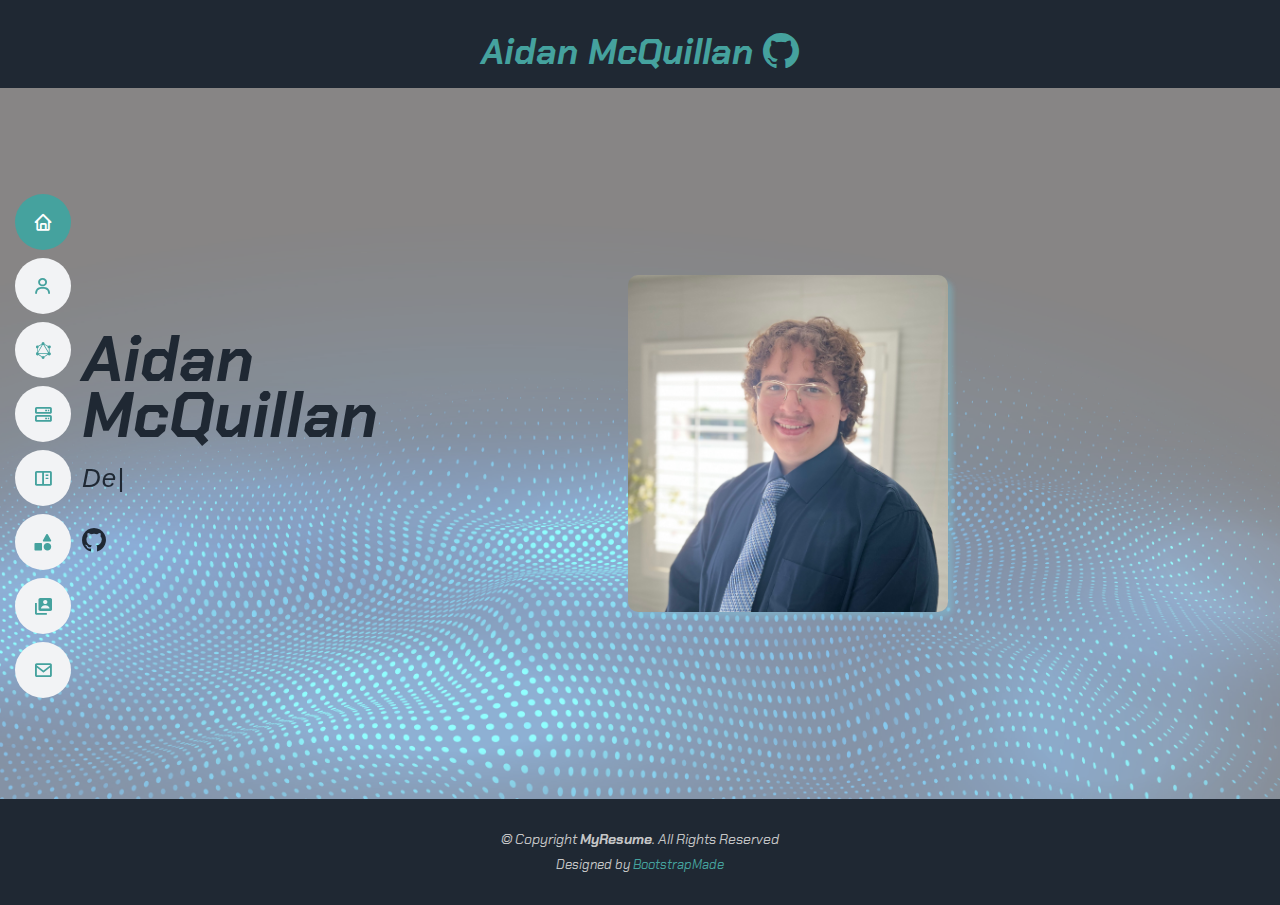
<file: index.html>
<!-- TODO
- Fix the Navbar - DONE 
- Color Scheme -DONE 
- Moving hero bg?
- finish and clean resume - DONE 
- Add jQuery and API
- Portfolio Projects
- Professional Photos
 -->

<!DOCTYPE html>
<html lang="en">

<!-- DO NOT OPEN IN A DARK MODE EXTENSION IN BROWSER -->

<head>
  <meta charset="utf-8">
  <meta name="viewport" content="width=device-width, initial-scale=1">

  <title>Aidan McQuillan</title>
  <meta content="" name="description">
  <meta content="" name="keywords">

  <!-- Favicons -->
  <link href="assets/img/favicon.png" rel="icon">
  <link href="assets/img/Apple Logo.png" rel="apple-touch-icon">

  <!-- Google Fonts -->
  <link rel="preconnect" href="https://fonts.googleapis.com">
  <link rel="preconnect" href="https://fonts.gstatic.com" crossorigin>
  <link href="https://fonts.googleapis.com/css2?family=Chakra+Petch&display=swap" rel="stylesheet">

  <!-- Vendor CSS Files -->
  <link href="assets/vendor/aos/aos.css" rel="stylesheet">
  <link href="assets/vendor/bootstrap/css/bootstrap.min.css" rel="stylesheet">
  <link href="assets/vendor/bootstrap-icons/bootstrap-icons.css" rel="stylesheet">
  <link href="assets/vendor/boxicons/css/boxicons.min.css" rel="stylesheet">
  <link href="assets/vendor/glightbox/css/glightbox.min.css" rel="stylesheet">
  <link href="assets/vendor/swiper/swiper-bundle.min.css" rel="stylesheet">
 
   
  
  <!-- Template Main CSS File -->
  <link href="assets/css/style.css" rel="stylesheet">

  <!-- =======================================================
  * Template Name: MyResume
  * Updated: Jul 27 2023 with Bootstrap v5.3.1
  * Template URL: https://bootstrapmade.com/free-html-bootstrap-template-my-resume/
  * Author: BootstrapMade.com
  * License: https://bootstrapmade.com/license/
  ======================================================== -->
</head>

<body>

  <!-- ======= Mobile nav toggle button ======= -->
  <!-- <button type="button" class="mobile-nav-toggle d-xl-none"><i class="bi bi-list mobile-nav-toggle"></i></button>  -->
  <i class="bi bi-list mobile-nav-toggle d-lg-none"></i>
  <!-- ======= Header ======= -->
  <header id="header" class="d-flex flex-column justify-content-center">

    <nav id="navbar" class="navbar nav-menu">
      <ul>
        <li><a href="index.html" class="nav-link scrollto active"><i class="bx bx-home"></i> <span>Home</span></a></li>
        <li><a href="About.html" class="nav-link scrollto"><i class="bx bx-user"></i> <span>About</span></a></li>
        <li><a href="Skills.html" class="nav-link scrollto"><i class="bx bxl-graphql"></i> <span>Skills</span></a></li>
        <li><a href="Resume.html" class="nav-link scrollto"><i class="bx bx-server"></i> <span>Resume</span></a></li>
        <li><a href="Portfolio.html" class="nav-link scrollto"><i class="bx bx-book-content"></i> <span>Portfolio</span></a></li>
        <li><a href="Services.html" class="nav-link scrollto"><i class="bx bxs-shapes"></i> <span>Services</span></a></li>
        <li><a href="Relations.HTML" class="nav-link scrollto"><i class="bx bxs-user-account"></i> <span>Relations</span></a></li>
        <li><a href="Contact.html" class="nav-link scrollto"><i class="bx bx-envelope"></i> <span>Contact</span></a></li>
      </ul>
    </nav><!-- .nav-menu -->

  </header><!-- End Header -->
 <!-- HEADER SUB SITES -->
 <header id="header1" class="justify-content-center">
  <div class="container">
    <a href="http://www.aidanmcquillan.com/" target="_blank" ><h3>Aidan McQuillan <a href="https://github.com/AidanMcQuill" target="_blank" class="bi-github"><i class="bx-github"></i></a></h3>
      </div>
  </header>
   
<!-- END HEADER  -->
  <!-- ======= Hero Section ======= -->
  <section id="hero" class="d-flex flex-column justify-content-center">
    <div class="container" data-aos="zoom-in" data-aos-delay="100">
      <div class="content-wrapper">
        <div class="text-content">
          <h1>Aidan McQuillan</h1>
          <p><span class="typed" data-typed-items="Designer, Developer, Programmer, Artist, Visionary"></span></p>
          <div class="social-links">
            <a href="https://github.com/AidanMcQuill" target="_blank" class="bi-github"><i class="bx-github"></i></a>
          </div>
        </div>
        <div class="image-content">
          <img src="assets/img/AidanMcQuillanHeadshot.jpg" class="img-fluid img-size img-shadow" alt="">
        </div>
      </div>
    </div>
  </section><!-- End Hero -->
 
</body>

  <!-- ======= Footer ======= -->
  <footer id="footer">
    <div class="container">
      <div class="copyright">
        &copy; Copyright <strong><span>MyResume</span></strong>. All Rights Reserved
      </div>
      <div class="credits">
        <!-- All the links in the footer should remain intact. -->
        <!-- You can delete the links only if you purchased the pro version. -->
        <!-- Licensing information: [license-url] -->
        <!-- Purchase the pro version with working PHP/AJAX contact form: https://bootstrapmade.com/free-html-bootstrap-template-my-resume/ -->
        Designed by <a href="https://bootstrapmade.com/">BootstrapMade</a>
      </div>
    </div>
  </footer><!-- End Footer -->

  
  
  <!-- Vendor JS Files -->
  <script src="assets/vendor/purecounter/purecounter_vanilla.js"></script>
  <script src="assets/vendor/aos/aos.js"></script>
  <script src="assets/vendor/bootstrap/js/bootstrap.bundle.min.js"></script>
  <script src="assets/vendor/glightbox/js/glightbox.min.js"></script>
  <script src="assets/vendor/isotope-layout/isotope.pkgd.min.js"></script>
  <script src="assets/vendor/swiper/swiper-bundle.min.js"></script>
  <script src="assets/vendor/typed.js/typed.umd.js"></script>
  <script src="assets/vendor/waypoints/noframework.waypoints.js"></script>
  <script src="assets/vendor/php-email-form/validate.js"></script>
  
  <!-- Template Main JS File -->
  <script src="assets/js/main.js"></script>
  
    

  


</html>
</file>
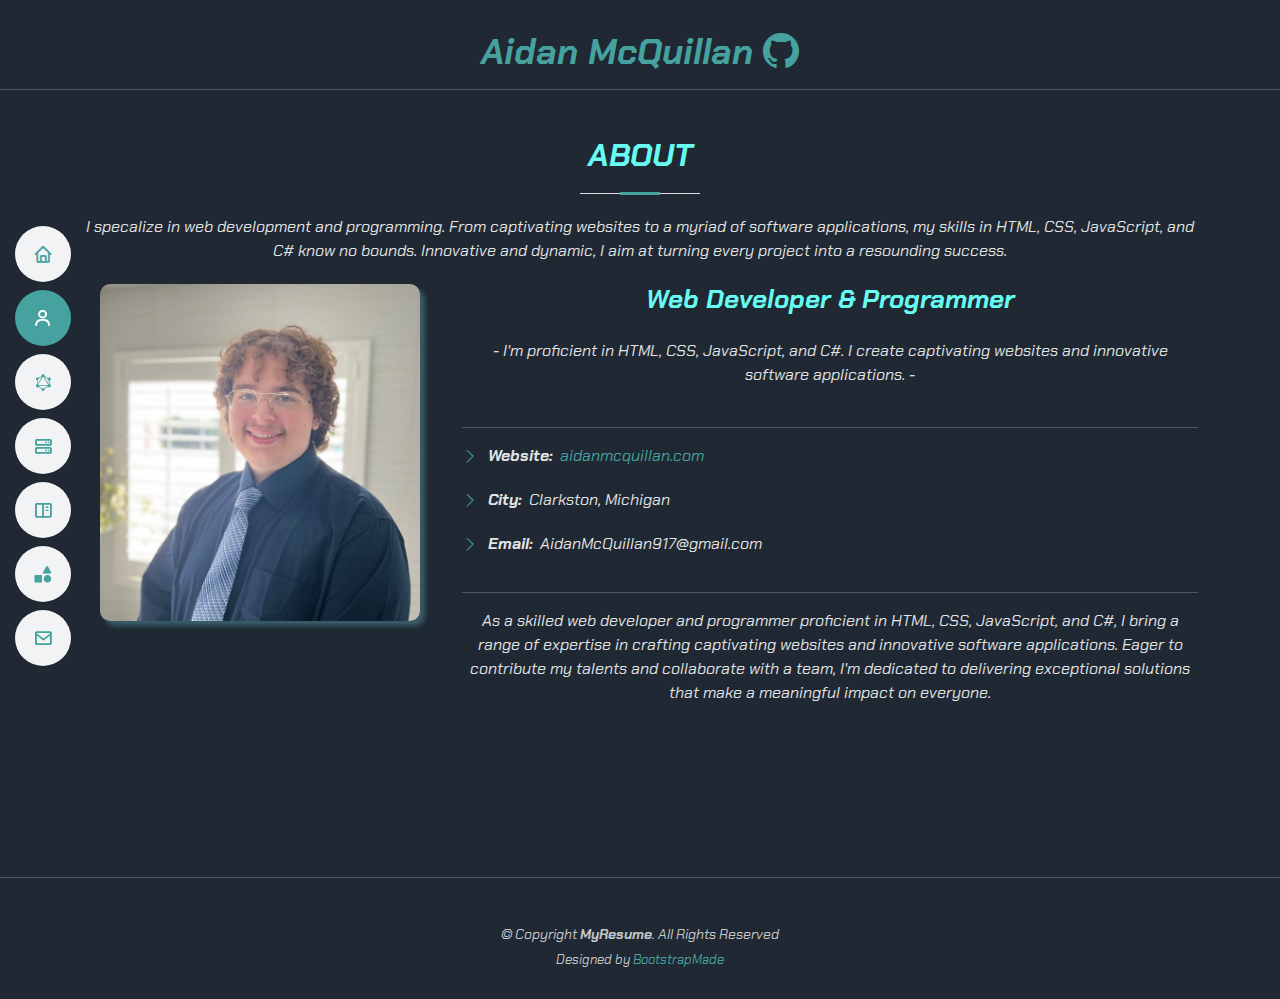
<file: About.html>
<!DOCTYPE html>
<html lang="en">

<!-- DO NOT OPEN IN A DARK MODE EXTENSION IN BROWSER -->

<head>
  <meta charset="utf-8">
  <meta content="width=device-width, initial-scale=1.0" name="viewport">

  <title>Aidan McQuillan</title>
  <meta content="" name="description">
  <meta content="" name="keywords">

  <!-- Favicons -->
  <link href="assets/img/favicon.png" rel="icon">
  <link href="assets/img/Apple Logo.png" rel="apple-touch-icon">

  <!-- Google Fonts -->
  <link rel="preconnect" href="https://fonts.googleapis.com">
  <link rel="preconnect" href="https://fonts.gstatic.com" crossorigin>
  <link href="https://fonts.googleapis.com/css2?family=Chakra+Petch&display=swap" rel="stylesheet">

  <!-- Vendor CSS Files -->
  <link href="assets/vendor/aos/aos.css" rel="stylesheet">
  <link href="assets/vendor/bootstrap/css/bootstrap.min.css" rel="stylesheet">
  <link href="assets/vendor/bootstrap-icons/bootstrap-icons.css" rel="stylesheet">
  <link href="assets/vendor/boxicons/css/boxicons.min.css" rel="stylesheet">
  <link href="assets/vendor/glightbox/css/glightbox.min.css" rel="stylesheet">
  <link href="assets/vendor/swiper/swiper-bundle.min.css" rel="stylesheet">
 
   
  
  <!-- Template Main CSS File -->
  <link href="assets/css/style.css" rel="stylesheet">

  <!-- =======================================================
  * Template Name: MyResume
  * Updated: Jul 27 2023 with Bootstrap v5.3.1
  * Template URL: https://bootstrapmade.com/free-html-bootstrap-template-my-resume/
  * Author: BootstrapMade.com
  * License: https://bootstrapmade.com/license/
  ======================================================== -->
</head>

<body>

    <!-- ======= Mobile nav toggle button ======= -->
    <!-- <button type="button" class="mobile-nav-toggle d-xl-none"><i class="bi bi-list mobile-nav-toggle"></i></button> -->
    <i class="bi bi-list mobile-nav-toggle d-lg-none"></i>

    <!-- HEADER SUB SITES -->
    <header id="header1" class="justify-content-center">
        <div class="container">
          <a href="http://www.aidanmcquillan.com/"><h3>Aidan McQuillan <a href="https://github.com/AidanMcQuill" class="bi-github"><i class="bx-github"></i></a></h3>
            </div>
        </header>
        <hr>
    <!-- END HEADER  -->
    
    <!-- ======= Header ======= -->
    <header id="header" class="d-flex flex-column justify-content-center">
        
  
      <nav id="navbar" class="navbar nav-menu">
        <ul>
          <li><a href="index.html" class="nav-link scrollto"><i class="bx bx-home"></i> <span>Home</span></a></li>
        <li><a href="About.html" class="nav-link scrollto active"><i class="bx bx-user"></i> <span>About</span></a></li>
        <li><a href="Skills.html" class="nav-link scrollto"><i class="bx bxl-graphql"></i> <span>Skills</span></a></li>
        <li><a href="Resume.html" class="nav-link scrollto"><i class="bx bx-server"></i> <span>Resume</span></a></li>
        <li><a href="Portfolio.html" class="nav-link scrollto"><i class="bx bx-book-content"></i> <span>Portfolio</span></a></li>
        <li><a href="Services.html" class="nav-link scrollto"><i class="bx bxs-shapes"></i> <span>Services</span></a></li>
        <li><a href="Contact.html" class="nav-link scrollto"><i class="bx bx-envelope"></i> <span>Contact</span></a></li>
        </ul>
        
      </nav><!-- .nav-menu -->
  
    </header><!-- End Header -->
   
 
   

     <!-- ======= About Section ======= -->
     <section id="about" class="about AboutRules">
        <div class="container" data-aos="fade-up">
  
          <div class="section-title">
            <h2>About</h2>
            <p>I specalize in web development and programming. From captivating websites to a myriad of software applications, my skills in HTML, CSS, JavaScript, and C# know no bounds. 
              Innovative and dynamic, I aim at turning every project into a resounding success.</p>
          </div>
  
          <div class="row">
            <div class="col-lg-4">
              <img src="assets/img/AidanMcQuillanHeadshot.jpg" class="img-fluid img-size img-shadow" alt="">
            </div>
            <div class="col-lg-8 pt-4 pt-lg-0 content">
              <h3>Web Developer &amp; Programmer</h3>
              <br>  
              <p class="fst-italic">
                - I'm proficient in HTML, CSS, JavaScript, and C#. I create captivating websites and innovative software applications. - 
                
  
              </p>
              <br>
              <hr>
              <div class="row">
                <div class="col-lg-6">
                  <ul>
                    <li><i class="bi bi-chevron-right"></i> <strong>Website:</strong> <a href="http://www.aidanmcquillan.com/"><p2>aidanmcquillan.com</p2></a></li>
                    <li><i class="bi bi-chevron-right"></i> <strong>City:</strong> <span>Clarkston, Michigan</span></li>
                    <li><i class="bi bi-chevron-right"></i> <strong>Email:</strong> <span>AidanMcQuillan917@gmail.com</span></li>
                  </ul>
                </div>
              </div>
              <hr>
              <p>
                    As a skilled web developer and programmer proficient in HTML, CSS, JavaScript, and C#, 
                    I bring a range of expertise in crafting captivating websites and innovative software applications.
                    Eager to contribute my talents and collaborate with a team, I'm dedicated to delivering exceptional solutions that make a meaningful impact on everyone.
              </p>
            </div>
          </div>
  
        </div>
      </section><!-- End About Section -->
      <br><br><br><br>
      
      <hr>
      

       <!-- ======= Footer ======= -->
  <footer id="footer">
    <div class="container">
      <div class="copyright">
        &copy; Copyright <strong><span>MyResume</span></strong>. All Rights Reserved
      </div>
      <div class="credits">
        <!-- All the links in the footer should remain intact. -->
        <!-- You can delete the links only if you purchased the pro version. -->
        <!-- Licensing information: [license-url] -->
        <!-- Purchase the pro version with working PHP/AJAX contact form: https://bootstrapmade.com/free-html-bootstrap-template-my-resume/ -->
        Designed by <a href="https://bootstrapmade.com/">BootstrapMade</a>
      </div>
    </div>
  </footer><!-- End Footer -->

  <div id="preloader"></div>
  <a href="#" class="back-to-top d-flex align-items-center justify-content-center"><i class="bi bi-arrow-up-short"></i></a>

  <!-- Vendor JS Files -->
  <script src="assets/vendor/purecounter/purecounter_vanilla.js"></script>
  <script src="assets/vendor/aos/aos.js"></script>
  <script src="assets/vendor/bootstrap/js/bootstrap.bundle.min.js"></script>
  <script src="assets/vendor/glightbox/js/glightbox.min.js"></script>
  <script src="assets/vendor/isotope-layout/isotope.pkgd.min.js"></script>
  <script src="assets/vendor/swiper/swiper-bundle.min.js"></script>
  <script src="assets/vendor/typed.js/typed.umd.js"></script>
  <script src="assets/vendor/waypoints/noframework.waypoints.js"></script>
  <script src="assets/vendor/php-email-form/validate.js"></script>
  
  <!-- Template Main JS File -->
  <script src="assets/js/main.js"></script>
  
    

  

</body>

</html>
</file>
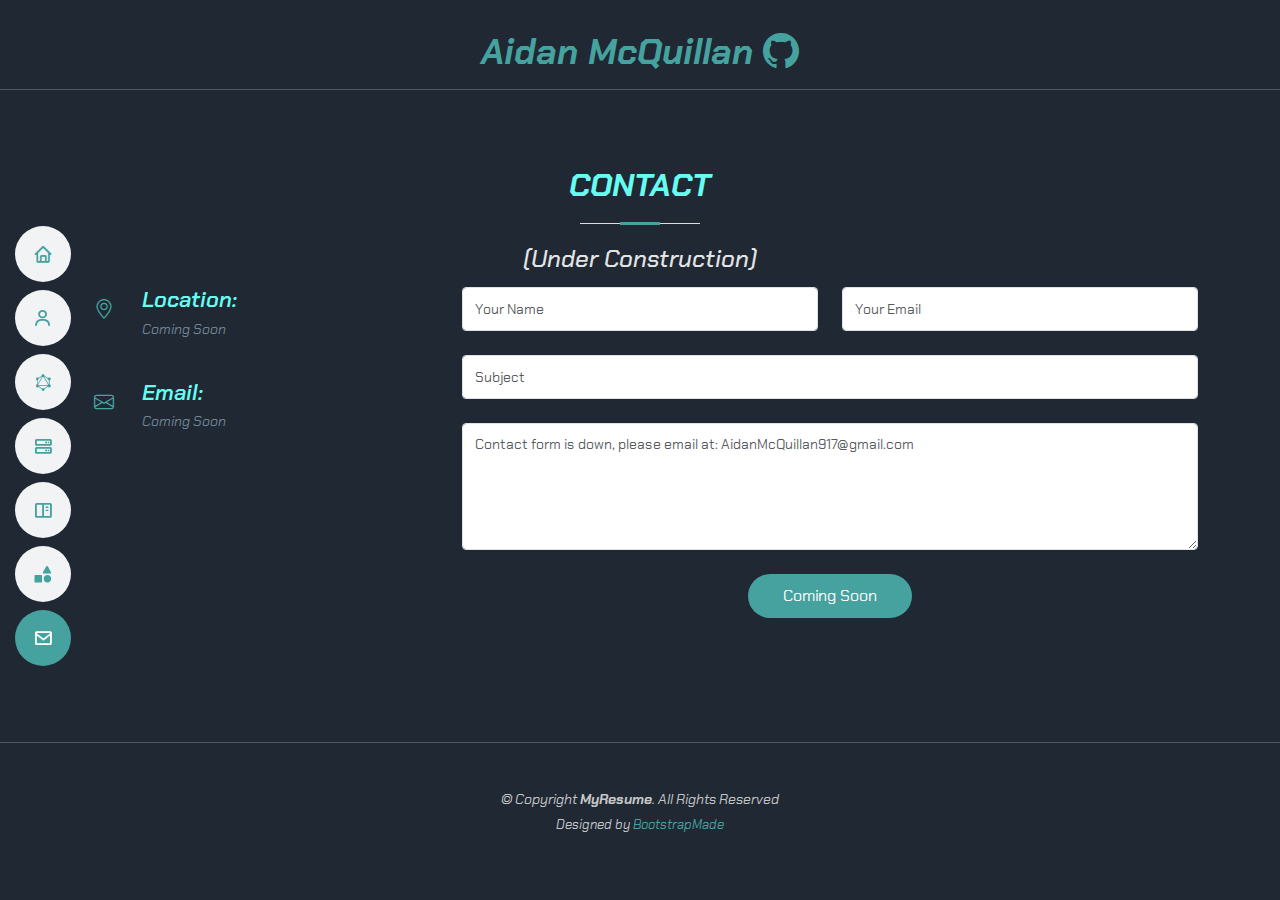
<file: Contact.html>
<!DOCTYPE html>
<html lang="en">

<!-- DO NOT OPEN IN A DARK MODE EXTENSION IN BROWSER -->

<head>
  <meta charset="utf-8">
  <meta content="width=device-width, initial-scale=1.0" name="viewport">

  <title>Aidan McQuillan</title>
  <meta content="" name="description">
  <meta content="" name="keywords">

  <!-- Favicons -->
  <link href="assets/img/favicon.png" rel="icon">
  <link href="assets/img/Apple Logo.png" rel="apple-touch-icon">

  <!-- Google Fonts -->
  <link rel="preconnect" href="https://fonts.googleapis.com">
  <link rel="preconnect" href="https://fonts.gstatic.com" crossorigin>
  <link href="https://fonts.googleapis.com/css2?family=Chakra+Petch&display=swap" rel="stylesheet">

  <!-- Vendor CSS Files -->
  <link href="assets/vendor/aos/aos.css" rel="stylesheet">
  <link href="assets/vendor/bootstrap/css/bootstrap.min.css" rel="stylesheet">
  <link href="assets/vendor/bootstrap-icons/bootstrap-icons.css" rel="stylesheet">
  <link href="assets/vendor/boxicons/css/boxicons.min.css" rel="stylesheet">
  <link href="assets/vendor/glightbox/css/glightbox.min.css" rel="stylesheet">
  <link href="assets/vendor/swiper/swiper-bundle.min.css" rel="stylesheet">
 
   
  
  <!-- Template Main CSS File -->
  <link href="assets/css/style.css" rel="stylesheet">

  <!-- =======================================================
  * Template Name: MyResume
  * Updated: Jul 27 2023 with Bootstrap v5.3.1
  * Template URL: https://bootstrapmade.com/free-html-bootstrap-template-my-resume/
  * Author: BootstrapMade.com
  * License: https://bootstrapmade.com/license/
  ======================================================== -->
</head>

<body>

    <!-- ======= Mobile nav toggle button ======= -->
    <!-- <button type="button" class="mobile-nav-toggle d-xl-none"><i class="bi bi-list mobile-nav-toggle"></i></button> -->
    <i class="bi bi-list mobile-nav-toggle d-lg-none"></i>

    <!-- HEADER SUB SITES -->
    <header id="header1" class="justify-content-center">
        <div class="container">
          <a href="http://www.aidanmcquillan.com/"><h3>Aidan McQuillan <a href="https://github.com/AidanMcQuill" class="bi-github"><i class="bx-github"></i></a></h3>            </div>
        </header>
        <hr>
    <!-- END HEADER  -->
    
    <!-- ======= Header ======= -->
    <header id="header" class="d-flex flex-column justify-content-center">
        
  
      <nav id="navbar" class="navbar nav-menu">
        <ul>
            <li><a href="index.html" class="nav-link scrollto"><i class="bx bx-home"></i> <span>Home</span></a></li>
            <li><a href="About.html" class="nav-link scrollto"><i class="bx bx-user"></i> <span>About</span></a></li>
            <li><a href="Skills.html" class="nav-link scrollto"><i class="bx bxl-graphql"></i> <span>Skills</span></a></li>
            <li><a href="Resume.html" class="nav-link scrollto"><i class="bx bx-server"></i> <span>Resume</span></a></li>
            <li><a href="Portfolio.html" class="nav-link scrollto"><i class="bx bx-book-content"></i> <span>Portfolio</span></a></li>
            <li><a href="Services.html" class="nav-link scrollto"><i class="bx bxs-shapes"></i> <span>Services</span></a></li>
            <li><a href="Contact.html" class="nav-link scrollto active"><i class="bx bx-envelope"></i> <span>Contact</span></a></li>
        </ul>
        
      </nav><!-- .nav-menu -->
  
    </header><!-- End Header -->
   
 <!-- ======= Contact Section ======= -->
 <section id="contact" class="contact">
    <div class="container" data-aos="fade-up">

      <div class="section-title">
        <h2>Contact</h2>
        <h4>(Under Construction)</h4>
      </div>

      <div class="row mt-1">

        <div class="col-lg-4">
          <div class="info">
            <div class="address">
              <i class="bi bi-geo-alt"></i>
              <h4>Location:</h4>
              <p>Coming Soon</p>
            </div>

            <div class="email">
              <i class="bi bi-envelope"></i>
              <h4>Email:</h4>
              <p>Coming Soon</p>
            </div>

            <!-- <div class="phone">
              <i class="bi bi-phone"></i>
              <h4>Call:</h4>
              <p>+1 5589 55488 55s</p>
            </div> -->

          </div>

        </div>

        <div class="col-lg-8 mt-5 mt-lg-0">

          <form action="forms/contact.php" method="post" role="form" class="php-email-form">
            <div class="row">
              <div class="col-md-6 form-group">
                <input type="text" name="name" class="form-control" id="name" placeholder="Your Name" required>
              </div>
              <div class="col-md-6 form-group mt-3 mt-md-0">
                <input type="email" class="form-control" name="email" id="email" placeholder="Your Email" required>
              </div>
            </div>
            <div class="form-group mt-3">
              <input type="text" class="form-control" name="subject" id="subject" placeholder="Subject" required>
            </div>
            <div class="form-group mt-3">
              <textarea class="form-control" name="message" rows="5" 
              placeholder="Contact form is down, please email at: AidanMcQuillan917@gmail.com" required></textarea>
             </div>
            <div class="my-3">
              <div class="loading">Loading</div>
              <div class="error-message"></div>
              <div class="sent-message">Your message has been sent. Thank you!</div>
            </div>
            <div class="text-center"><button type="submit">Coming Soon</button></div>
          </form>

        </div>

      </div>

    </div>
  </section><!-- End Contact Section -->
  <br><br>
  <hr>


   <!-- ======= Footer ======= -->
  <footer id="footer">
    <div class="container">
      <div class="copyright">
        &copy; Copyright <strong><span>MyResume</span></strong>. All Rights Reserved
      </div>
      <div class="credits">
        <!-- All the links in the footer should remain intact. -->
        <!-- You can delete the links only if you purchased the pro version. -->
        <!-- Licensing information: [license-url] -->
        <!-- Purchase the pro version with working PHP/AJAX contact form: https://bootstrapmade.com/free-html-bootstrap-template-my-resume/ -->
        Designed by <a href="https://bootstrapmade.com/">BootstrapMade</a>
      </div>
    </div>
  </footer><!-- End Footer -->

  <div id="preloader"></div>
  <a href="#" class="back-to-top d-flex align-items-center justify-content-center"><i class="bi bi-arrow-up-short"></i></a>

  <!-- Vendor JS Files -->
  <script src="assets/vendor/purecounter/purecounter_vanilla.js"></script>
  <script src="assets/vendor/aos/aos.js"></script>
  <script src="assets/vendor/bootstrap/js/bootstrap.bundle.min.js"></script>
  <script src="assets/vendor/glightbox/js/glightbox.min.js"></script>
  <script src="assets/vendor/isotope-layout/isotope.pkgd.min.js"></script>
  <script src="assets/vendor/swiper/swiper-bundle.min.js"></script>
  <script src="assets/vendor/typed.js/typed.umd.js"></script>
  <script src="assets/vendor/waypoints/noframework.waypoints.js"></script>
  <script src="assets/vendor/php-email-form/validate.js"></script>
  
  <!-- Template Main JS File -->
  <script src="assets/js/main.js"></script>
  
    

  

</body>

</html>
</file>
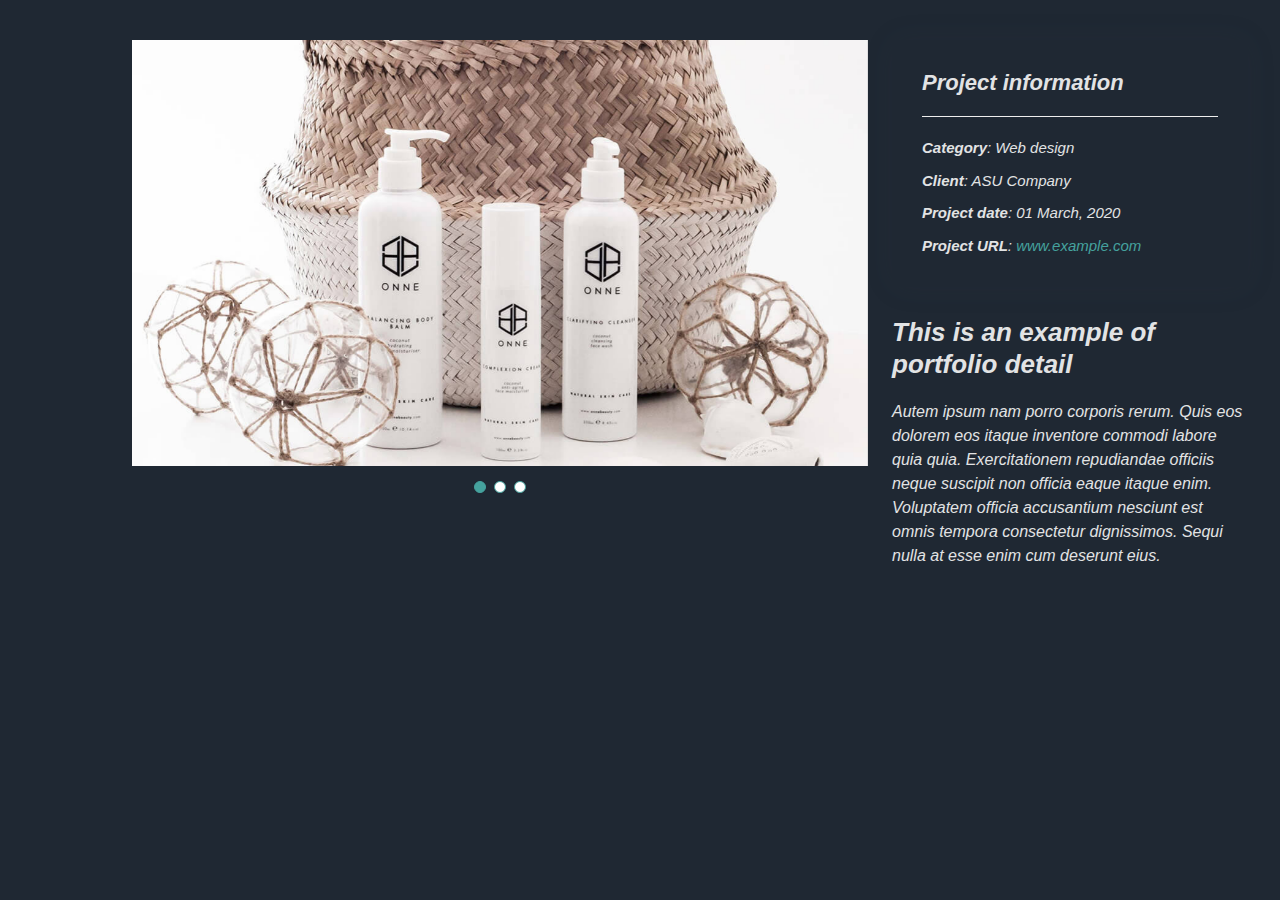
<file: portfolio-details.html>
<!DOCTYPE html>
<html lang="en">

<head>
  <meta charset="utf-8">
  <meta content="width=device-width, initial-scale=1.0" name="viewport">

  <title>Portfolio Details - Personal Bootstrap Template</title>
  <meta content="" name="description">
  <meta content="" name="keywords">

  <!-- Favicons -->
  <link href="assets/img/favicon.png" rel="icon">
  <link href="assets/img/apple-touch-icon.png" rel="apple-touch-icon">

  <!-- Google Fonts -->
  <link href="https://fonts.googleapis.com/css?family=Open+Sans:300,300i,400,400i,600,600i,700,700i|Raleway:300,300i,400,400i,500,500i,600,600i,700,700i|Poppins:300,300i,400,400i,500,500i,600,600i,700,700i" rel="stylesheet">

  <!-- Vendor CSS Files -->
  <link href="assets/vendor/aos/aos.css" rel="stylesheet">
  <link href="assets/vendor/bootstrap/css/bootstrap.min.css" rel="stylesheet">
  <link href="assets/vendor/bootstrap-icons/bootstrap-icons.css" rel="stylesheet">
  <link href="assets/vendor/boxicons/css/boxicons.min.css" rel="stylesheet">
  <link href="assets/vendor/glightbox/css/glightbox.min.css" rel="stylesheet">
  <link href="assets/vendor/swiper/swiper-bundle.min.css" rel="stylesheet">

  <!-- Template Main CSS File -->
  <link href="assets/css/style.css" rel="stylesheet">

  <!-- =======================================================
  * Template Name: MyResume
  * Updated: Jul 27 2023 with Bootstrap v5.3.1
  * Template URL: https://bootstrapmade.com/free-html-bootstrap-template-my-resume/
  * Author: BootstrapMade.com
  * License: https://bootstrapmade.com/license/
  ======================================================== -->
</head>

<body>

  <main id="main">

    <!-- ======= Portfolio Details Section ======= -->
    <section id="portfolio-details" class="portfolio-details">
      <div class="container">

        <div class="row gy-4">

          <div class="col-lg-8">
            <div class="portfolio-details-slider swiper">
              <div class="swiper-wrapper align-items-center">

                <div class="swiper-slide">
                  <img src="assets/img/portfolio/portfolio-details-1.jpg" alt="">
                </div>

                <div class="swiper-slide">
                  <img src="assets/img/portfolio/portfolio-details-2.jpg" alt="">
                </div>

                <div class="swiper-slide">
                  <img src="assets/img/portfolio/portfolio-details-3.jpg" alt="">
                </div>

              </div>
              <div class="swiper-pagination"></div>
            </div>
          </div>

          <div class="col-lg-4">
            <div class="portfolio-info">
              <h3>Project information</h3>
              <ul>
                <li><strong>Category</strong>: Web design</li>
                <li><strong>Client</strong>: ASU Company</li>
                <li><strong>Project date</strong>: 01 March, 2020</li>
                <li><strong>Project URL</strong>: <a href="#">www.example.com</a></li>
              </ul>
            </div>
            <div class="portfolio-description">
              <h2>This is an example of portfolio detail</h2>
              <p>
                Autem ipsum nam porro corporis rerum. Quis eos dolorem eos itaque inventore commodi labore quia quia. Exercitationem repudiandae officiis neque suscipit non officia eaque itaque enim. Voluptatem officia accusantium nesciunt est omnis tempora consectetur dignissimos. Sequi nulla at esse enim cum deserunt eius.
              </p>
            </div>
          </div>

        </div>

      </div>
    </section><!-- End Portfolio Details Section -->

  </main><!-- End #main -->

  <div id="preloader"></div>
  <a href="#" class="back-to-top d-flex align-items-center justify-content-center"><i class="bi bi-arrow-up-short"></i></a>

  <!-- Vendor JS Files -->
  <script src="assets/vendor/purecounter/purecounter_vanilla.js"></script>
  <script src="assets/vendor/aos/aos.js"></script>
  <script src="assets/vendor/bootstrap/js/bootstrap.bundle.min.js"></script>
  <script src="assets/vendor/glightbox/js/glightbox.min.js"></script>
  <script src="assets/vendor/isotope-layout/isotope.pkgd.min.js"></script>
  <script src="assets/vendor/swiper/swiper-bundle.min.js"></script>
  <script src="assets/vendor/typed.js/typed.umd.js"></script>
  <script src="assets/vendor/waypoints/noframework.waypoints.js"></script>
  <script src="assets/vendor/php-email-form/validate.js"></script>

  <!-- Template Main JS File -->
  <script src="assets/js/main.js"></script>

</body>

</html>
</file>
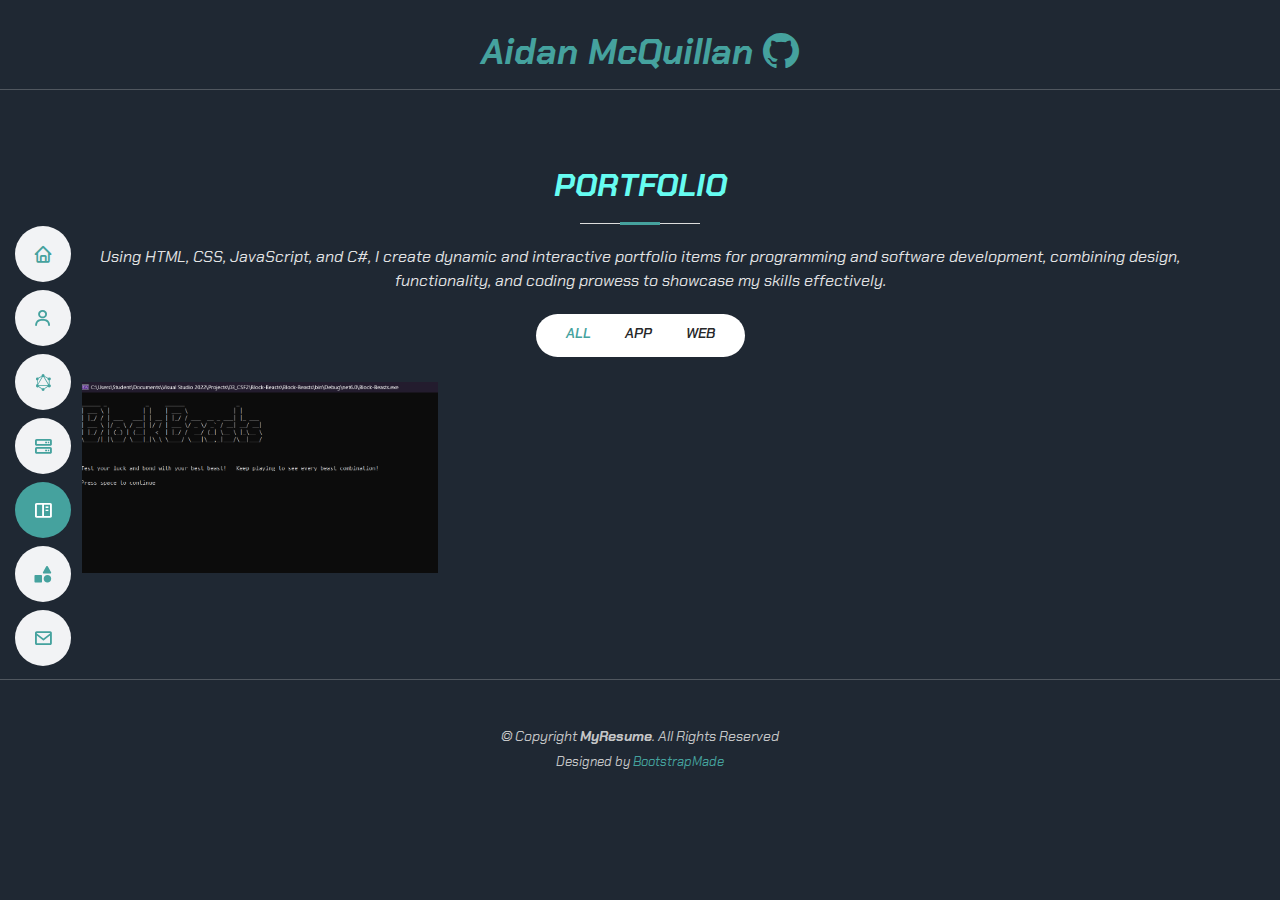
<file: Portfolio.html>
<!DOCTYPE html>
<html lang="en">

<!-- DO NOT OPEN IN A DARK MODE EXTENSION IN BROWSER -->

<head>
  <meta charset="utf-8">
  <meta content="width=device-width, initial-scale=1.0" name="viewport">

  <title>Aidan McQuillan</title>
  <meta content="" name="description">
  <meta content="" name="keywords">

  <!-- Favicons -->
  <link href="assets/img/favicon.png" rel="icon">
  <link href="assets/img/Apple Logo.png" rel="apple-touch-icon">

  <!-- Google Fonts -->
  <link rel="preconnect" href="https://fonts.googleapis.com">
  <link rel="preconnect" href="https://fonts.gstatic.com" crossorigin>
  <link href="https://fonts.googleapis.com/css2?family=Chakra+Petch&display=swap" rel="stylesheet">

  <!-- Vendor CSS Files -->
  <link href="assets/vendor/aos/aos.css" rel="stylesheet">
  <link href="assets/vendor/bootstrap/css/bootstrap.min.css" rel="stylesheet">
  <link href="assets/vendor/bootstrap-icons/bootstrap-icons.css" rel="stylesheet">
  <link href="assets/vendor/boxicons/css/boxicons.min.css" rel="stylesheet">
  <link href="assets/vendor/glightbox/css/glightbox.min.css" rel="stylesheet">
  <link href="assets/vendor/swiper/swiper-bundle.min.css" rel="stylesheet">
 
   
  
  <!-- Template Main CSS File -->
  <link href="assets/css/style.css" rel="stylesheet">

  <!-- =======================================================
  * Template Name: MyResume
  * Updated: Jul 27 2023 with Bootstrap v5.3.1
  * Template URL: https://bootstrapmade.com/free-html-bootstrap-template-my-resume/
  * Author: BootstrapMade.com
  * License: https://bootstrapmade.com/license/
  ======================================================== -->
</head>

<body>

    <!-- ======= Mobile nav toggle button ======= -->
    <!-- <button type="button" class="mobile-nav-toggle d-xl-none"><i class="bi bi-list mobile-nav-toggle"></i></button> -->
    <i class="bi bi-list mobile-nav-toggle d-lg-none"></i>

    <!-- HEADER SUB SITES -->
    <header id="header1" class="justify-content-center">
        <div class="container">
          <a href="http://www.aidanmcquillan.com/"><h3>Aidan McQuillan <a href="https://github.com/AidanMcQuill" class="bi-github"><i class="bx-github"></i></a></h3>            </div>
        </header>
        <hr>
    <!-- END HEADER  -->
    
    <!-- ======= Header ======= -->
    <header id="header" class="d-flex flex-column justify-content-center">
        
  
      <nav id="navbar" class="navbar nav-menu">
        <ul>
            <li><a href="index.html" class="nav-link scrollto"><i class="bx bx-home"></i> <span>Home</span></a></li>
            <li><a href="About.html" class="nav-link scrollto"><i class="bx bx-user"></i> <span>About</span></a></li>
            <li><a href="Skills.html" class="nav-link scrollto"><i class="bx bxl-graphql"></i> <span>Skills</span></a></li>
            <li><a href="Resume.html" class="nav-link scrollto"><i class="bx bx-server"></i> <span>Resume</span></a></li>
            <li><a href="Portfolio.html" class="nav-link scrollto active"><i class="bx bx-book-content"></i> <span>Portfolio</span></a></li>
            <li><a href="Services.html" class="nav-link scrollto"><i class="bx bxs-shapes"></i> <span>Services</span></a></li>
            <li><a href="Contact.html" class="nav-link scrollto"><i class="bx bx-envelope"></i> <span>Contact</span></a></li>
        </ul>
        
      </nav><!-- .nav-menu -->
  
    </header><!-- End Header -->
   
 <!-- ======= Portfolio Section ======= -->
 <section id="portfolio" class="portfolio section-bg">
    <div class="container PortRules" data-aos="fade-up">

      <div class="section-title">
        <h2>Portfolio</h2>
        <p>Using HTML, CSS, JavaScript, and C#, I create dynamic and interactive portfolio items for programming and software development, combining design, functionality, 
          and coding prowess to showcase my skills effectively.</p>
      </div>

      <div class="row">
        <div class="col-lg-12 d-flex justify-content-center" data-aos="fade-up" data-aos-delay="100">
          <ul id="portfolio-flters">
            <li data-filter="*" class="filter-active">All</li>
            <li data-filter=".filter-app">App</li>
             
            <li data-filter=".filter-web">Web</li>
          </ul>
        </div>
      </div>

      <div class="row portfolio-container" data-aos="fade-up" data-aos-delay="200">

        <div class="col-lg-4 col-md-6 portfolio-item filter-app">
          <div class="portfolio-wrap">
            <img src="assets/img/Screenshot (39).png" class="img-fluid" alt="">
            <div class="portfolio-info">
              <h4>BlockBeasts</h4>
              <p>Dungeon Application</p>
              <div class="portfolio-links">
                <a href="assets/img/Screenshot (39).png" data-gallery="portfolioGallery" class="portfolio-lightbox"><i class="bx bx-plus"></i></a>
                <a href="https://github.com/AidanMcQuill/Block-Beasts" target="_blank" class="bi-github"><i class="bx-github"></i></a>
              </div>
            </div>
          </div>
        </div>

    </div>
  </section><!-- End Portfolio Section -->
  <hr>


   <!-- ======= Footer ======= -->
  <footer id="footer">
    <div class="container">
      <div class="copyright">
        &copy; Copyright <strong><span>MyResume</span></strong>. All Rights Reserved
      </div>
      <div class="credits">
        <!-- All the links in the footer should remain intact. -->
        <!-- You can delete the links only if you purchased the pro version. -->
        <!-- Licensing information: [license-url] -->
        <!-- Purchase the pro version with working PHP/AJAX contact form: https://bootstrapmade.com/free-html-bootstrap-template-my-resume/ -->
        Designed by <a href="https://bootstrapmade.com/">BootstrapMade</a>
      </div>
    </div>
  </footer><!-- End Footer -->

  <div id="preloader"></div>
  <a href="#" class="back-to-top d-flex align-items-center justify-content-center"><i class="bi bi-arrow-up-short"></i></a>

  <!-- Vendor JS Files -->
  <script src="assets/vendor/purecounter/purecounter_vanilla.js"></script>
  <script src="assets/vendor/aos/aos.js"></script>
  <script src="assets/vendor/bootstrap/js/bootstrap.bundle.min.js"></script>
  <script src="assets/vendor/glightbox/js/glightbox.min.js"></script>
  <script src="assets/vendor/isotope-layout/isotope.pkgd.min.js"></script>
  <script src="assets/vendor/swiper/swiper-bundle.min.js"></script>
  <script src="assets/vendor/typed.js/typed.umd.js"></script>
  <script src="assets/vendor/waypoints/noframework.waypoints.js"></script>
  <script src="assets/vendor/php-email-form/validate.js"></script>
  
  <!-- Template Main JS File -->
  <script src="assets/js/main.js"></script>
  
    

  

</body>

</html>
</file>
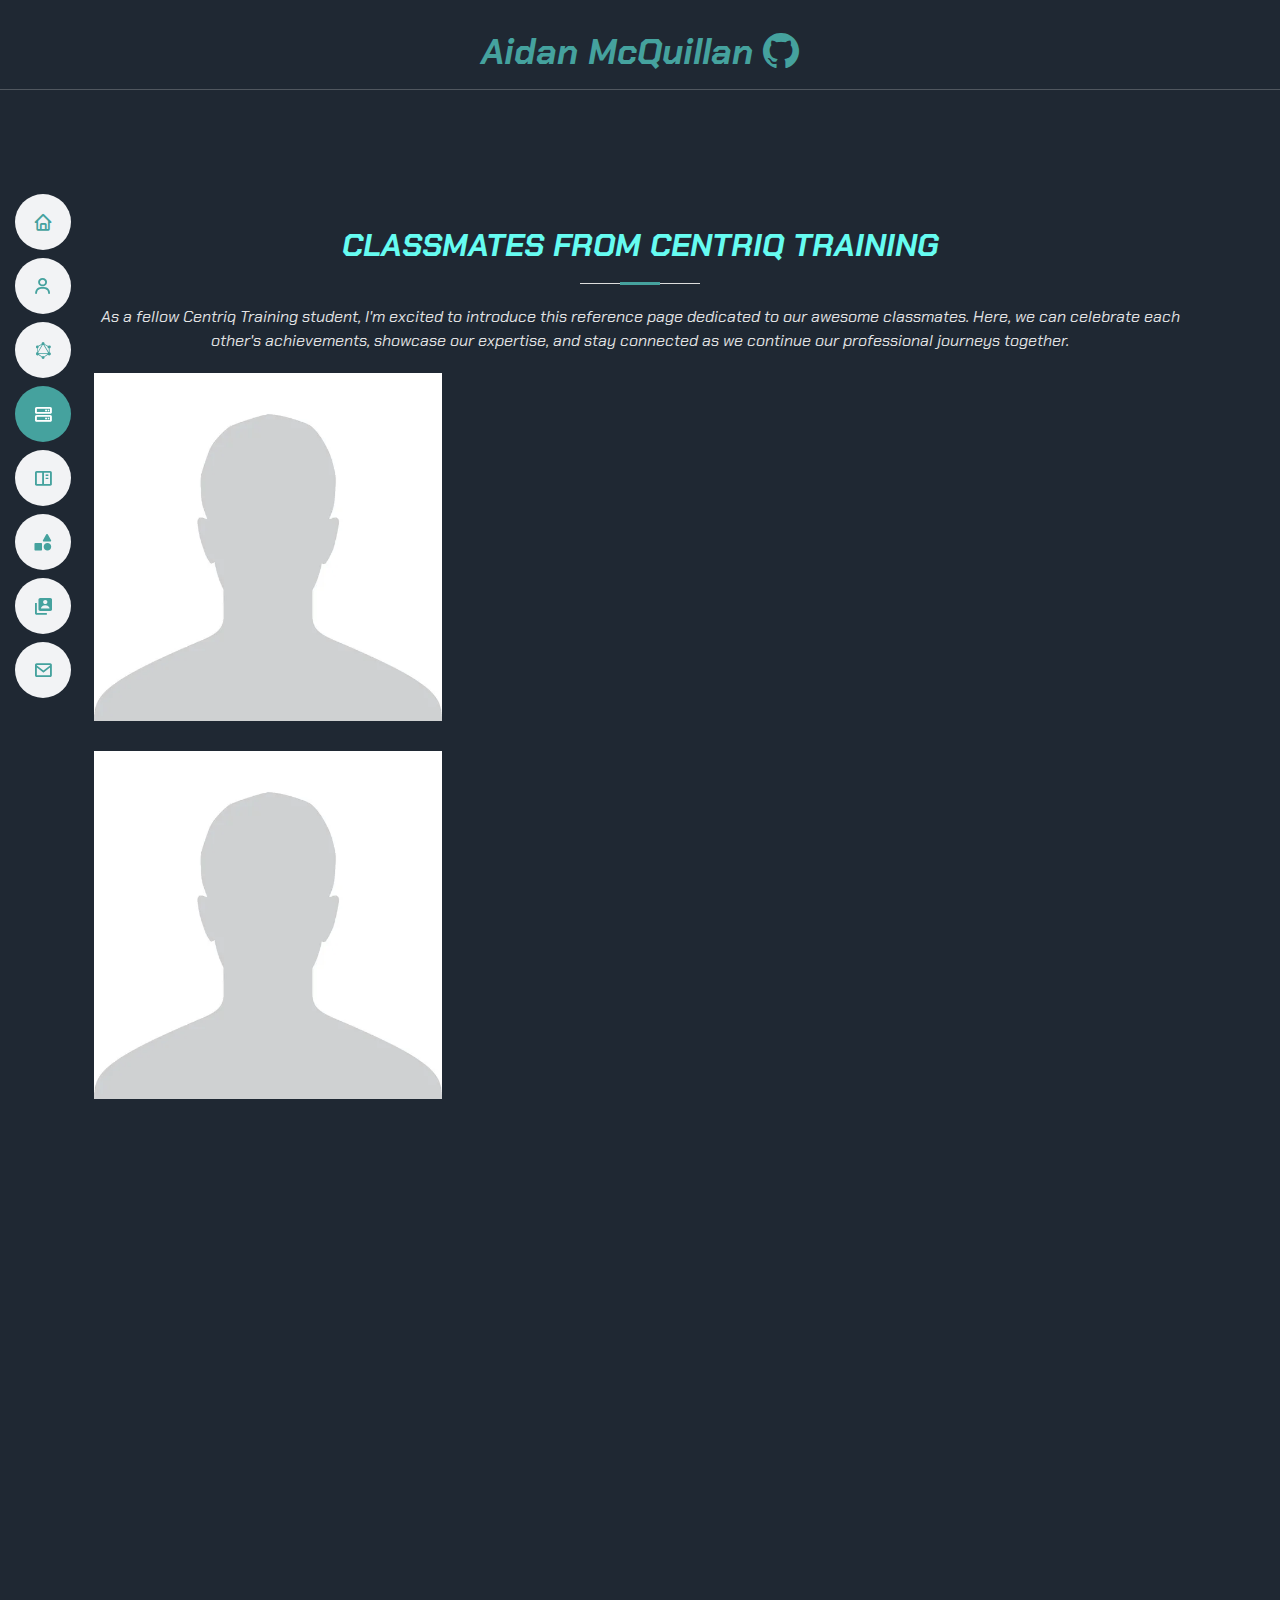
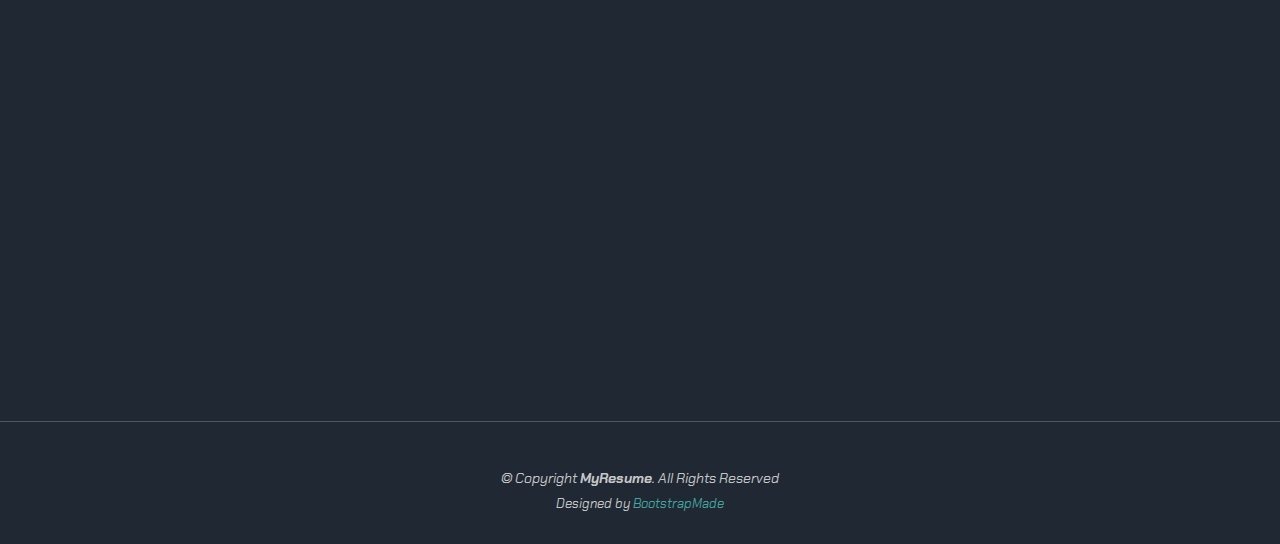
<file: Relations.HTML>
<!DOCTYPE html>
<html lang="en">

<!-- DO NOT OPEN IN A DARK MODE EXTENSION IN BROWSER -->

<head>
  <meta charset="utf-8">
  <meta content="width=device-width, initial-scale=1.0" name="viewport">

  <title>Aidan McQuillan</title>
  <meta content="" name="description">
  <meta content="" name="keywords">

  <!-- Favicons -->
  <link href="assets/img/favicon.png" rel="icon">
  <link href="assets/img/Apple Logo.png" rel="apple-touch-icon">

  <!-- Google Fonts -->
  <link rel="preconnect" href="https://fonts.googleapis.com">
  <link rel="preconnect" href="https://fonts.gstatic.com" crossorigin>
  <link href="https://fonts.googleapis.com/css2?family=Chakra+Petch&display=swap" rel="stylesheet">

  <!-- Vendor CSS Files -->
  <link href="assets/vendor/aos/aos.css" rel="stylesheet">
  <link href="assets/vendor/bootstrap/css/bootstrap.min.css" rel="stylesheet">
  <link href="assets/vendor/bootstrap-icons/bootstrap-icons.css" rel="stylesheet">
  <link href="assets/vendor/boxicons/css/boxicons.min.css" rel="stylesheet">
  <link href="assets/vendor/glightbox/css/glightbox.min.css" rel="stylesheet">
  <link href="assets/vendor/swiper/swiper-bundle.min.css" rel="stylesheet">
 
   
  
  <!-- Template Main CSS File -->
  <link href="assets/css/style.css" rel="stylesheet">

  <!-- =======================================================
  * Template Name: MyResume
  * Updated: Jul 27 2023 with Bootstrap v5.3.1
  * Template URL: https://bootstrapmade.com/free-html-bootstrap-template-my-resume/
  * Author: BootstrapMade.com
  * License: https://bootstrapmade.com/license/
  ======================================================== -->
</head>

<body>

    <!-- ======= Mobile nav toggle button ======= -->
    <!-- <button type="button" class="mobile-nav-toggle d-xl-none"><i class="bi bi-list mobile-nav-toggle"></i></button> -->
    <i class="bi bi-list mobile-nav-toggle d-lg-none"></i>

    <!-- HEADER SUB SITES -->
    <header id="header1" class="justify-content-center">
        <div class="container">
          <a href="http://www.aidanmcquillan.com/"><h3>Aidan McQuillan <a href="https://github.com/AidanMcQuill" class="bi-github"><i class="bx-github"></i></a></h3>            </div>
        </header>
        <hr>
    <!-- END HEADER  -->
    
    <!-- ======= Header ======= -->
    <header id="header" class="d-flex flex-column justify-content-center">
        
  
      <nav id="navbar" class="navbar nav-menu">
        <ul>
            <li><a href="index.html" class="nav-link scrollto"><i class="bx bx-home"></i> <span>Home</span></a></li>
            <li><a href="About.html" class="nav-link scrollto"><i class="bx bx-user"></i> <span>About</span></a></li>
            <li><a href="Skills.html" class="nav-link scrollto"><i class="bx bxl-graphql"></i> <span>Skills</span></a></li>
            <li><a href="Resume.html" class="nav-link scrollto active"><i class="bx bx-server"></i> <span>Resume</span></a></li>
            <li><a href="Portfolio.html" class="nav-link scrollto"><i class="bx bx-book-content"></i> <span>Portfolio</span></a></li>
            <li><a href="Services.html" class="nav-link scrollto"><i class="bx bxs-shapes"></i> <span>Services</span></a></li>
            <li><a href="Relations.HTML" class="nav-link scrollto"><i class="bx bxs-user-account"></i> <span>Relations</span></a></li>
            <li><a href="Contact.html" class="nav-link scrollto"><i class="bx bx-envelope"></i> <span>Contact</span></a></li>
        </ul>
        
      </nav><!-- .nav-menu -->
  
    </header><!-- End Header -->
    
    
<!-- Relations Section -->
  
<section id="services relations" class="services relations">
    <div class="container" data-aos="fade-up">

          <section id="portfolio" class="portfolio section-bg">
            <div class="container PortRules" data-aos="fade-up">
        
              <div class="section-title">
                <h2>Classmates from Centriq Training</h2>
                <p>As a fellow Centriq Training student, I'm excited to introduce this reference page dedicated to our awesome classmates. 
                    Here, we can celebrate each other's achievements, showcase our expertise, 
                    and stay connected as we continue our professional journeys together.
                </p>
              </div>
        
              <div class="row portfolio-container" data-aos="fade-up" data-aos-delay="200">
        
                <div class="col-lg-4 col-md-6 portfolio-item filter-app">
                  <div class="portfolio-wrap">
                    <img src="assets/img/depositphotos_134255534-stock-illustration-headshot-male-default-profile-gray.jpg" class="img-fluid" alt="">
                    <div class="portfolio-info">
                      <h5><br><a href="">Alex Davenport</a></h5>
                      <a href="assets/img/depositphotos_134255534-stock-illustration-headshot-male-default-profile-gray.jpg" data-gallery="portfolioGallery" class="portfolio-lightbox"><i class="bx bx-zoom-in"></i></a>
                   
                      <div class="portfolio-links">
                        <a href="">Personal Site</a>
                        <br>
                        <a href="">LinkedIn</a>
                      </div>
                    </div>
                  </div>
                </div>
        
            </div>

              <div class="row portfolio-container" data-aos="fade-up" data-aos-delay="200">
        
              <div class="col-lg-4 col-md-6 portfolio-item filter-app">
                <div class="portfolio-wrap">
                  <img src="assets/img/depositphotos_134255534-stock-illustration-headshot-male-default-profile-gray.jpg" class="img-fluid" alt="">
                  <div class="portfolio-info">
                    <h5><br><a href="">Alex Davenport</a></h5>
                    <a href="assets/img/depositphotos_134255534-stock-illustration-headshot-male-default-profile-gray.jpg" data-gallery="portfolioGallery" class="portfolio-lightbox"><i class="bx bx-zoom-in"></i></a>
                 
                    <div class="portfolio-links">
                      <a href="">Personal Site</a>
                      <br>
                      <a href="">LinkedIn</a>
                    </div>
                  </div>
                </div>
              </div>
      
            </div>
             
              <div class="row portfolio-container" data-aos="fade-up" data-aos-delay="200">
        
              <div class="col-lg-4 col-md-6 portfolio-item filter-app">
                <div class="portfolio-wrap">
                  <img src="assets/img/depositphotos_134255534-stock-illustration-headshot-male-default-profile-gray.jpg" class="img-fluid" alt="">
                  <div class="portfolio-info">
                    <h5><br><a href="">Alex Davenport</a></h5>
                    <a href="assets/img/depositphotos_134255534-stock-illustration-headshot-male-default-profile-gray.jpg" data-gallery="portfolioGallery" class="portfolio-lightbox"><i class="bx bx-zoom-in"></i></a>
                 
                    <div class="portfolio-links">
                      <a href="">Personal Site</a>
                      <br>
                      <a href="">LinkedIn</a>
                    </div>
                  </div>
                </div>
              </div>
      
            </div>
           
              <div class="row portfolio-container" data-aos="fade-up" data-aos-delay="200">
        
              <div class="col-lg-4 col-md-6 portfolio-item filter-app">
                <div class="portfolio-wrap">
                  <img src="assets/img/depositphotos_134255534-stock-illustration-headshot-male-default-profile-gray.jpg" class="img-fluid" alt="">
                  <div class="portfolio-info">
                    <h5><br><a href="">Alex Davenport</a></h5>
                    <a href="assets/img/depositphotos_134255534-stock-illustration-headshot-male-default-profile-gray.jpg" data-gallery="portfolioGallery" class="portfolio-lightbox"><i class="bx bx-zoom-in"></i></a>
                 
                    <div class="portfolio-links">
                      <a href="">Personal Site</a>
                      <br>
                      <a href="">LinkedIn</a>
                    </div>
                  </div>
                </div>
              </div>
      
            </div>


          </section><!-- End Portfolio Section -->
 

        
   
    

         
            
             
          

        

      </div>

    </div>
  </section><!-- End Services Section -->
  <hr>


<!-- End of relations -->
   <!-- ======= Footer ======= -->
  <footer id="footer">
    <div class="container">
      <div class="copyright">
        &copy; Copyright <strong><span>MyResume</span></strong>. All Rights Reserved
      </div>
      <div class="credits">
        <!-- All the links in the footer should remain intact. -->
        <!-- You can delete the links only if you purchased the pro version. -->
        <!-- Licensing information: [license-url] -->
        <!-- Purchase the pro version with working PHP/AJAX contact form: https://bootstrapmade.com/free-html-bootstrap-template-my-resume/ -->
        Designed by <a href="https://bootstrapmade.com/">BootstrapMade</a>
      </div>
    </div>
  </footer><!-- End Footer -->

  <div id="preloader"></div>
  <a href="#" class="back-to-top d-flex align-items-center justify-content-center"><i class="bi bi-arrow-up-short"></i></a>

  <!-- Vendor JS Files -->
  <script src="assets/vendor/purecounter/purecounter_vanilla.js"></script>
  <script src="assets/vendor/aos/aos.js"></script>
  <script src="assets/vendor/bootstrap/js/bootstrap.bundle.min.js"></script>
  <script src="assets/vendor/glightbox/js/glightbox.min.js"></script>
  <script src="assets/vendor/isotope-layout/isotope.pkgd.min.js"></script>
  <script src="assets/vendor/swiper/swiper-bundle.min.js"></script>
  <script src="assets/vendor/typed.js/typed.umd.js"></script>
  <script src="assets/vendor/waypoints/noframework.waypoints.js"></script>
  <script src="assets/vendor/php-email-form/validate.js"></script>
  
  <!-- Template Main JS File -->
  <script src="assets/js/main.js"></script>
  
    

  

</body>

</html>
</file>
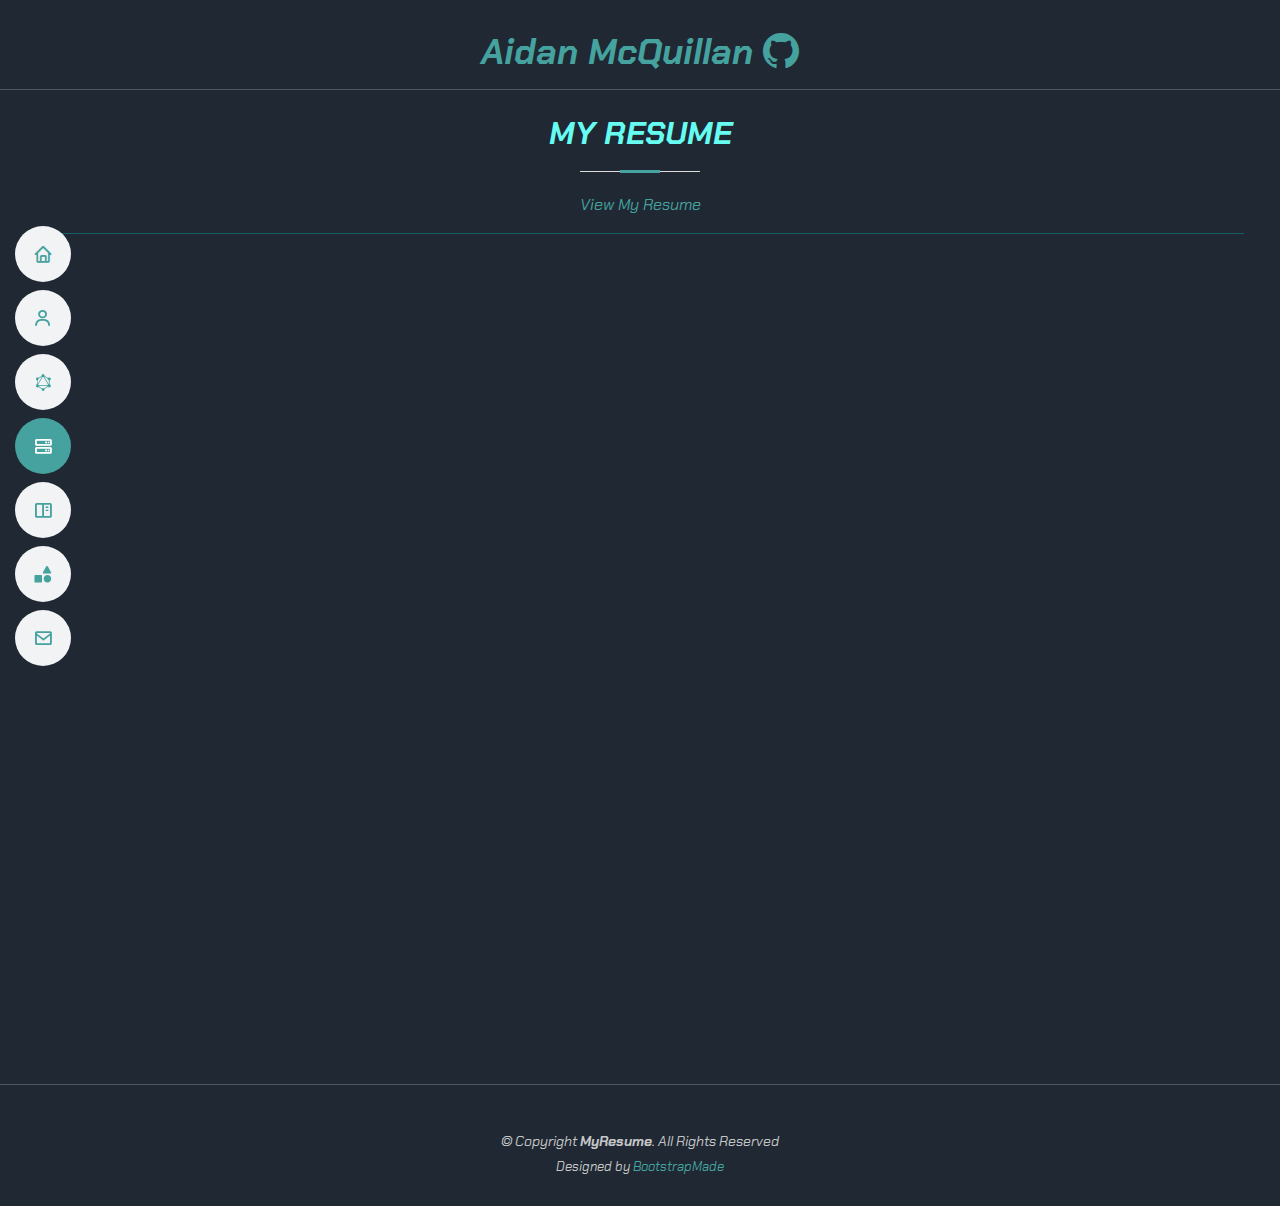
<file: Resume.html>
<!DOCTYPE html>
<html lang="en">

<!-- DO NOT OPEN IN A DARK MODE EXTENSION IN BROWSER -->

<head>
  <meta charset="utf-8">
  <meta content="width=device-width, initial-scale=1.0" name="viewport">

  <title>Aidan McQuillan</title>
  <meta content="" name="description">
  <meta content="" name="keywords">

  <!-- Favicons -->
  <link href="assets/img/favicon.png" rel="icon">
  <link href="assets/img/Apple Logo.png" rel="apple-touch-icon">

  <!-- Google Fonts -->
  <link rel="preconnect" href="https://fonts.googleapis.com">
  <link rel="preconnect" href="https://fonts.gstatic.com" crossorigin>
  <link href="https://fonts.googleapis.com/css2?family=Chakra+Petch&display=swap" rel="stylesheet">

  <!-- Vendor CSS Files -->
  <link href="assets/vendor/aos/aos.css" rel="stylesheet">
  <link href="assets/vendor/bootstrap/css/bootstrap.min.css" rel="stylesheet">
  <link href="assets/vendor/bootstrap-icons/bootstrap-icons.css" rel="stylesheet">
  <link href="assets/vendor/boxicons/css/boxicons.min.css" rel="stylesheet">
  <link href="assets/vendor/glightbox/css/glightbox.min.css" rel="stylesheet">
  <link href="assets/vendor/swiper/swiper-bundle.min.css" rel="stylesheet">
 
   
  
  <!-- Template Main CSS File -->
  <link href="assets/css/style.css" rel="stylesheet">

  <!-- =======================================================
  * Template Name: MyResume
  * Updated: Jul 27 2023 with Bootstrap v5.3.1
  * Template URL: https://bootstrapmade.com/free-html-bootstrap-template-my-resume/
  * Author: BootstrapMade.com
  * License: https://bootstrapmade.com/license/
  ======================================================== -->
</head>

<body>

    <!-- ======= Mobile nav toggle button ======= -->
    <!-- <button type="button" class="mobile-nav-toggle d-xl-none"><i class="bi bi-list mobile-nav-toggle"></i></button> -->
    <i class="bi bi-list mobile-nav-toggle d-lg-none"></i>

    <!-- HEADER SUB SITES -->
    <header id="header1" class="justify-content-center">
        <div class="container">
          <a href="http://www.aidanmcquillan.com/"><h3>Aidan McQuillan <a href="https://github.com/AidanMcQuill" class="bi-github"><i class="bx-github"></i></a></h3>            </div>
        </header>
        <hr>
    <!-- END HEADER  -->
    
    <!-- ======= Header ======= -->
    <header id="header" class="d-flex flex-column justify-content-center">
        
  
      <nav id="navbar" class="navbar nav-menu">
        <ul>
            <li><a href="index.html" class="nav-link scrollto"><i class="bx bx-home"></i> <span>Home</span></a></li>
            <li><a href="About.html" class="nav-link scrollto"><i class="bx bx-user"></i> <span>About</span></a></li>
            <li><a href="Skills.html" class="nav-link scrollto"><i class="bx bxl-graphql"></i> <span>Skills</span></a></li>
            <li><a href="Resume.html" class="nav-link scrollto active"><i class="bx bx-server"></i> <span>Resume</span></a></li>
            <li><a href="Portfolio.html" class="nav-link scrollto"><i class="bx bx-book-content"></i> <span>Portfolio</span></a></li>
            <li><a href="Services.html" class="nav-link scrollto"><i class="bx bxs-shapes"></i> <span>Services</span></a></li>
            <li><a href="Contact.html" class="nav-link scrollto"><i class="bx bx-envelope"></i> <span>Contact</span></a></li>
        </ul>
        
      </nav><!-- .nav-menu -->
  
    </header><!-- End Header -->
   
 <!-- RESUME SECTION -->
 <section id="Resume" class="m-4 row justify-content-md-center section-title">
  <div class="BoxAttributes"></div>
  <h2>My Resume</h2>

 <div style="text-align: center; color: aqua;">
  <a href="assets/img/AidanMcQuillanResume(8-18-23).pdf" target="_blank">View My Resume</a>
  <hr>
</div>

<!-- Hide the iframe on mobile displays -->
<style>
  @media (max-width: 768px) {
    iframe {
      display: none;
    }
  }

  .mobile-coming-soon {
      text-align: center;
      display: none;
    }
  </style>

  <p class="mobile-coming-soon">Mobile Resume Coming Soon</p>

</style>


  <iframe src="assets/img/AidanMcQuillanResume(8-18-23).pdf" target="blank" frameborder="0" style="width: 80%; max-width: 100%; height: 800px;"></iframe>
  <!-- Adjust the width and height values as needed -->

</section>
<hr>


  <!-- 


   <!-- ======= Footer ======= -->
  <footer id="footer">
    <div class="container">
      <div class="copyright">
        &copy; Copyright <strong><span>MyResume</span></strong>. All Rights Reserved
      </div>
      <div class="credits">
        <!-- All the links in the footer should remain intact. -->
        <!-- You can delete the links only if you purchased the pro version. -->
        <!-- Licensing information: [license-url] -->
        <!-- Purchase the pro version with working PHP/AJAX contact form: https://bootstrapmade.com/free-html-bootstrap-template-my-resume/ -->
        Designed by <a href="https://bootstrapmade.com/">BootstrapMade</a>
      </div>
    </div>
  </footer><!-- End Footer -->

  <div id="preloader"></div>
  <a href="#" class="back-to-top d-flex align-items-center justify-content-center"><i class="bi bi-arrow-up-short"></i></a>

  <!-- Vendor JS Files -->
  <script src="assets/vendor/purecounter/purecounter_vanilla.js"></script>
  <script src="assets/vendor/aos/aos.js"></script>
  <script src="assets/vendor/bootstrap/js/bootstrap.bundle.min.js"></script>
  <script src="assets/vendor/glightbox/js/glightbox.min.js"></script>
  <script src="assets/vendor/isotope-layout/isotope.pkgd.min.js"></script>
  <script src="assets/vendor/swiper/swiper-bundle.min.js"></script>
  <script src="assets/vendor/typed.js/typed.umd.js"></script>
  <script src="assets/vendor/waypoints/noframework.waypoints.js"></script>
  <script src="assets/vendor/php-email-form/validate.js"></script>
  
  <!-- Template Main JS File -->
  <script src="assets/js/main.js"></script>
  
    

  

</body>

</html>
</file>
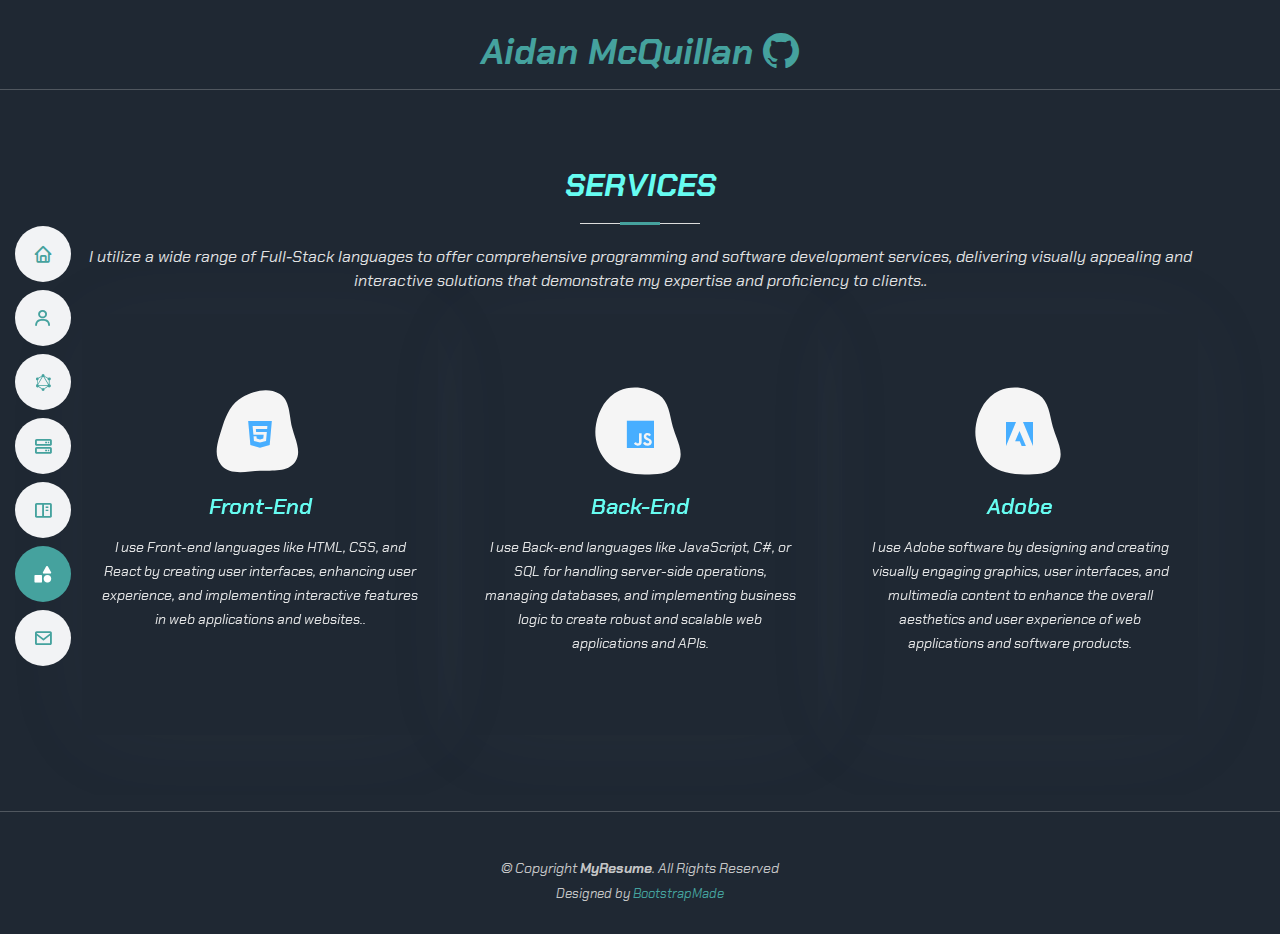
<file: Services.html>
<!DOCTYPE html>
<html lang="en">

<!-- DO NOT OPEN IN A DARK MODE EXTENSION IN BROWSER -->

<head>
  <meta charset="utf-8">
  <meta content="width=device-width, initial-scale=1.0" name="viewport">

  <title>Aidan McQuillan</title>
  <meta content="" name="description">
  <meta content="" name="keywords">

  <!-- Favicons -->
  <link href="assets/img/favicon.png" rel="icon">
  <link href="assets/img/Apple Logo.png" rel="apple-touch-icon">

  <!-- Google Fonts -->
  <link rel="preconnect" href="https://fonts.googleapis.com">
  <link rel="preconnect" href="https://fonts.gstatic.com" crossorigin>
  <link href="https://fonts.googleapis.com/css2?family=Chakra+Petch&display=swap" rel="stylesheet">

  <!-- Vendor CSS Files -->
  <link href="assets/vendor/aos/aos.css" rel="stylesheet">
  <link href="assets/vendor/bootstrap/css/bootstrap.min.css" rel="stylesheet">
  <link href="assets/vendor/bootstrap-icons/bootstrap-icons.css" rel="stylesheet">
  <link href="assets/vendor/boxicons/css/boxicons.min.css" rel="stylesheet">
  <link href="assets/vendor/glightbox/css/glightbox.min.css" rel="stylesheet">
  <link href="assets/vendor/swiper/swiper-bundle.min.css" rel="stylesheet">
 
   
  
  <!-- Template Main CSS File -->
  <link href="assets/css/style.css" rel="stylesheet">

  <!-- =======================================================
  * Template Name: MyResume
  * Updated: Jul 27 2023 with Bootstrap v5.3.1
  * Template URL: https://bootstrapmade.com/free-html-bootstrap-template-my-resume/
  * Author: BootstrapMade.com
  * License: https://bootstrapmade.com/license/
  ======================================================== -->
</head>

<body>

    <!-- ======= Mobile nav toggle button ======= -->
    <!-- <button type="button" class="mobile-nav-toggle d-xl-none"><i class="bi bi-list mobile-nav-toggle"></i></button> -->
    <i class="bi bi-list mobile-nav-toggle d-lg-none"></i>

    <!-- HEADER SUB SITES -->
    <header id="header1" class="justify-content-center">
        <div class="container">
          <a href="http://www.aidanmcquillan.com/"><h3>Aidan McQuillan <a href="https://github.com/AidanMcQuill" class="bi-github"><i class="bx-github"></i></a></h3>            </div>
        </header>
        <hr>
    <!-- END HEADER  -->
    
    <!-- ======= Header ======= -->
    <header id="header" class="d-flex flex-column justify-content-center">
        
  
      <nav id="navbar" class="navbar nav-menu">
        <ul>
            <li><a href="index.html" class="nav-link scrollto"><i class="bx bx-home"></i> <span>Home</span></a></li>
            <li><a href="About.html" class="nav-link scrollto"><i class="bx bx-user"></i> <span>About</span></a></li>
            <li><a href="Skills.html" class="nav-link scrollto"><i class="bx bxl-graphql"></i> <span>Skills</span></a></li>
            <li><a href="Resume.html" class="nav-link scrollto"><i class="bx bx-server"></i> <span>Resume</span></a></li>
            <li><a href="Portfolio.html" class="nav-link scrollto"><i class="bx bx-book-content"></i> <span>Portfolio</span></a></li>
            <li><a href="Services.html" class="nav-link scrollto active"><i class="bx bxs-shapes"></i> <span>Services</span></a></li>
            <li><a href="Contact.html" class="nav-link scrollto"><i class="bx bx-envelope"></i> <span>Contact</span></a></li>
        </ul>
        
      </nav><!-- .nav-menu -->
  
    </header><!-- End Header -->
   
<!-- ======= Services Section ======= -->
<section id="services" class="services">
    <div class="container" data-aos="fade-up">

      <div class="section-title">
        <h2>Services</h2>
        <p>I utilize a wide range of Full-Stack languages to offer comprehensive programming and software development services, 
          delivering visually appealing and interactive solutions that demonstrate my expertise and proficiency to clients..</p>
      </div>

      <div class="row">

        <div class="col-lg-4 col-md-6 d-flex align-items-stretch" data-aos="zoom-in" data-aos-delay="100">
          <div class="icon-box iconbox-blue">
            <div class="icon">
              <svg width="100" height="100" viewBox="0 0 600 600" xmlns="http://www.w3.org/2000/svg">
                <path stroke="none" stroke-width="0" fill="#f5f5f5" d="M300,521.0016835830174C376.1290562159157,517.8887921683347,466.0731472004068,529.7835943286574,510.70327084640275,468.03025145048787C554.3714126377745,407.6079735673963,508.03601936045806,328.9844924480964,491.2728898941984,256.3432110539036C474.5976632858925,184.082847569629,479.9380746630129,96.60480741107993,416.23090153303,58.64404602377083C348.86323505073057,18.502131276798302,261.93793281208167,40.57373210992963,193.5410806939664,78.93577620505333C130.42746243093433,114.334589627462,98.30271207620316,179.96522072025542,76.75703585869454,249.04625023123273C51.97151888228291,328.5150500222984,13.704378332031375,421.85034740162234,66.52175969318436,486.19268352777647C119.04800174914682,550.1803526380478,217.28368757567262,524.383925680826,300,521.0016835830174"></path>
              </svg>
              <i class="bx bxl-html5"></i>
            </div>
            <h4><a href="">Front-End</a></h4>
            <p>I use Front-end languages like HTML, CSS, and React by creating user interfaces, enhancing user experience, and implementing interactive features in web applications and websites..</p>
          </div>
        </div>

        <div class="col-lg-4 col-md-6 d-flex align-items-stretch mt-4 mt-lg-0" data-aos="zoom-in" data-aos-delay="300">
          <div class="icon-box iconbox-blue">
            <div class="icon">
              <svg width="100" height="100" viewBox="0 0 600 600" xmlns="http://www.w3.org/2000/svg">
                <path stroke="none" stroke-width="0" fill="#f5f5f5" d="M300,541.5067337569781C382.14930387511276,545.0595476570109,479.8736841581634,548.3450877840088,526.4010558755058,480.5488172755941C571.5218469581645,414.80211281144784,517.5187510058486,332.0715597781072,496.52539010469104,255.14436215662573C477.37192572678356,184.95920475031193,473.57363656557914,105.61284051026155,413.0603344069578,65.22779650032875C343.27470386102294,18.654635553484475,251.2091493199835,5.337323636656869,175.0934190732945,40.62881213300186C97.87086631185822,76.43348514350839,51.98124368387456,156.15599469081315,36.44837278890362,239.84606092416172C21.716077023791087,319.22268207091537,43.775223500013084,401.1760424656574,96.891909868211,461.97329694683043C147.22146801428983,519.5804099606455,223.5754009179313,538.201503339737,300,541.5067337569781"></path>
              </svg>
              <i class="bx bxl-javascript"></i>
            </div>
            <h4><a href="">Back-End</a></h4>
            <p>I use Back-end languages like JavaScript, C#, or SQL for handling server-side operations, managing databases, and implementing business logic to create robust and scalable web applications and APIs.</p>
          </div>
        </div>

        <div class="col-lg-4 col-md-6 d-flex align-items-stretch mt-4 mt-lg-0" data-aos="zoom-in" data-aos-delay="300">
          <div class="icon-box iconbox-blue">
            <div class="icon">
              <svg width="100" height="100" viewBox="0 0 600 600" xmlns="http://www.w3.org/2000/svg">
                <path stroke="none" stroke-width="0" fill="#f5f5f5" d="M300,541.5067337569781C382.14930387511276,545.0595476570109,479.8736841581634,548.3450877840088,526.4010558755058,480.5488172755941C571.5218469581645,414.80211281144784,517.5187510058486,332.0715597781072,496.52539010469104,255.14436215662573C477.37192572678356,184.95920475031193,473.57363656557914,105.61284051026155,413.0603344069578,65.22779650032875C343.27470386102294,18.654635553484475,251.2091493199835,5.337323636656869,175.0934190732945,40.62881213300186C97.87086631185822,76.43348514350839,51.98124368387456,156.15599469081315,36.44837278890362,239.84606092416172C21.716077023791087,319.22268207091537,43.775223500013084,401.1760424656574,96.891909868211,461.97329694683043C147.22146801428983,519.5804099606455,223.5754009179313,538.201503339737,300,541.5067337569781"></path>
              </svg>
              <i class="bx bxl-adobe"></i>
              
            </div>
            <h4><a href="">Adobe</a></h4>
            <p> I use Adobe software by designing and creating visually engaging graphics, user interfaces, and multimedia content to enhance the overall aesthetics and user experience of web applications and software products.
            
            </p>
          </div>
        </div>

        

      </div>

    </div>
  </section><!-- End Services Section -->
  <hr>


   
  <!-- ======= Footer ======= -->
  <footer id="footer">
    <div class="container">
      <div class="copyright">
        &copy; Copyright <strong><span>MyResume</span></strong>. All Rights Reserved
      </div>
      <div class="credits">
        <!-- All the links in the footer should remain intact. -->
        <!-- You can delete the links only if you purchased the pro version. -->
        <!-- Licensing information: [license-url] -->
        <!-- Purchase the pro version with working PHP/AJAX contact form: https://bootstrapmade.com/free-html-bootstrap-template-my-resume/ -->
        Designed by <a href="https://bootstrapmade.com/">BootstrapMade</a>
      </div>
    </div>
  </footer><!-- End Footer -->

  <div id="preloader"></div>
  <a href="#" class="back-to-top d-flex align-items-center justify-content-center"><i class="bi bi-arrow-up-short"></i></a>

  <!-- Vendor JS Files -->
  <script src="assets/vendor/purecounter/purecounter_vanilla.js"></script>
  <script src="assets/vendor/aos/aos.js"></script>
  <script src="assets/vendor/bootstrap/js/bootstrap.bundle.min.js"></script>
  <script src="assets/vendor/glightbox/js/glightbox.min.js"></script>
  <script src="assets/vendor/isotope-layout/isotope.pkgd.min.js"></script>
  <script src="assets/vendor/swiper/swiper-bundle.min.js"></script>
  <script src="assets/vendor/typed.js/typed.umd.js"></script>
  <script src="assets/vendor/waypoints/noframework.waypoints.js"></script>
  <script src="assets/vendor/php-email-form/validate.js"></script>
  
  <!-- Template Main JS File -->
  <script src="assets/js/main.js"></script>
  
    

  

</body>

</html>
</file>
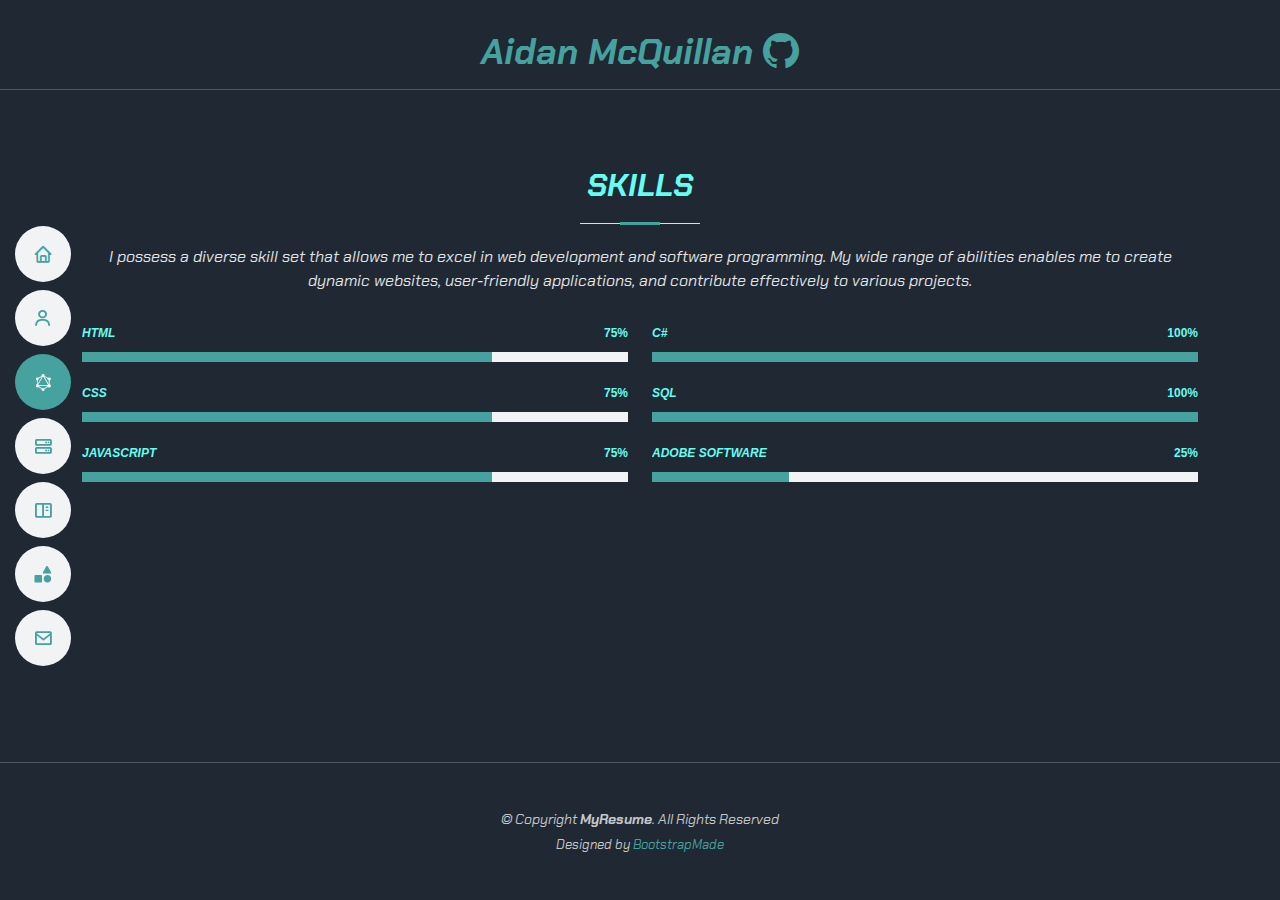
<file: Skills.html>
<!DOCTYPE html>
<html lang="en">

<!-- DO NOT OPEN IN A DARK MODE EXTENSION IN BROWSER -->

<head>
  <meta charset="utf-8">
  <meta content="width=device-width, initial-scale=1.0" name="viewport">

  <title>Aidan McQuillan</title>
  <meta content="" name="description">
  <meta content="" name="keywords">

  <!-- Favicons -->
  <link href="assets/img/favicon.png" rel="icon">
  <link href="assets/img/Apple Logo.png" rel="apple-touch-icon">

  <!-- Google Fonts -->
  <link rel="preconnect" href="https://fonts.googleapis.com">
  <link rel="preconnect" href="https://fonts.gstatic.com" crossorigin>
  <link href="https://fonts.googleapis.com/css2?family=Chakra+Petch&display=swap" rel="stylesheet">

  <!-- Vendor CSS Files -->
  <link href="assets/vendor/aos/aos.css" rel="stylesheet">
  <link href="assets/vendor/bootstrap/css/bootstrap.min.css" rel="stylesheet">
  <link href="assets/vendor/bootstrap-icons/bootstrap-icons.css" rel="stylesheet">
  <link href="assets/vendor/boxicons/css/boxicons.min.css" rel="stylesheet">
  <link href="assets/vendor/glightbox/css/glightbox.min.css" rel="stylesheet">
  <link href="assets/vendor/swiper/swiper-bundle.min.css" rel="stylesheet">
 
   
  
  <!-- Template Main CSS File -->
  <link href="assets/css/style.css" rel="stylesheet">

  <!-- =======================================================
  * Template Name: MyResume
  * Updated: Jul 27 2023 with Bootstrap v5.3.1
  * Template URL: https://bootstrapmade.com/free-html-bootstrap-template-my-resume/
  * Author: BootstrapMade.com
  * License: https://bootstrapmade.com/license/
  ======================================================== -->
</head>

<body>

    <!-- ======= Mobile nav toggle button ======= -->
    <!-- <button type="button" class="mobile-nav-toggle d-xl-none"><i class="bi bi-list mobile-nav-toggle"></i></button> -->
    <i class="bi bi-list mobile-nav-toggle d-lg-none"></i>

    <!-- HEADER SUB SITES -->
    <header id="header1" class="justify-content-center">
        <div class="container">
          <a href="http://www.aidanmcquillan.com/"><h3>Aidan McQuillan <a href="https://github.com/AidanMcQuill" class="bi-github"><i class="bx-github"></i></a></h3>            </div>
        </header>
        <hr>
    <!-- END HEADER  -->
    
    <!-- ======= Header ======= -->
    <header id="header" class="d-flex flex-column justify-content-center">
        
  
      <nav id="navbar" class="navbar nav-menu">
        <ul>
            <li><a href="index.html" class="nav-link scrollto"><i class="bx bx-home"></i> <span>Home</span></a></li>
            <li><a href="About.html" class="nav-link scrollto"><i class="bx bx-user"></i> <span>About</span></a></li>
            <li><a href="Skills.html" class="nav-link scrollto active"><i class="bx bxl-graphql"></i> <span>Skills</span></a></li>
            <li><a href="Resume.html" class="nav-link scrollto"><i class="bx bx-server"></i> <span>Resume</span></a></li>
            <li><a href="Portfolio.html" class="nav-link scrollto"><i class="bx bx-book-content"></i> <span>Portfolio</span></a></li>
            <li><a href="Services.html" class="nav-link scrollto"><i class="bx bxs-shapes"></i> <span>Services</span></a></li>
            <li><a href="Contact.html" class="nav-link scrollto"><i class="bx bx-envelope"></i> <span>Contact</span></a></li>
        </ul>
        
      </nav><!-- .nav-menu -->
  
    </header><!-- End Header -->
   
 <!-- ======= Skills Section ======= -->
 <section id="Skills" class="skills section-bg">
    <div class="container" data-aos="fade-up">

      <div class="section-title">
        <h2>Skills</h2>
        <p>I possess a diverse skill set that allows me to excel in web development and software programming. My wide range of abilities enables me to create dynamic websites, user-friendly applications, and contribute effectively to various projects.
        </p>
      </div>

      <div class="row skills-content">

        <div class="col-lg-6">

          <div class="progress">
            <span class="skill">HTML <i class="val">75%</i></span>
            <div class="progress-bar-wrap">
              <div class="progress-bar" role="progressbar" aria-valuenow="75" aria-valuemin="0" aria-valuemax="100"></div>
            </div>
          </div>

          <div class="progress">
            <span class="skill">CSS <i class="val">75%</i></span>
            <div class="progress-bar-wrap">
              <div class="progress-bar" role="progressbar" aria-valuenow="75" aria-valuemin="0" aria-valuemax="100"></div>
            </div>
          </div>

          <div class="progress">
            <span class="skill">JavaScript <i class="val">75%</i></span>
            <div class="progress-bar-wrap">
              <div class="progress-bar" role="progressbar" aria-valuenow="75" aria-valuemin="0" aria-valuemax="100"></div>
            </div>
          </div>

        </div>

        <div class="col-lg-6">

          <div class="progress">
            <span class="skill">C# <i class="val">100%</i></span>
            <div class="progress-bar-wrap">
              <div class="progress-bar" role="progressbar" aria-valuenow="100" aria-valuemin="0" aria-valuemax="100"></div>
            </div>
          </div>

          <div class="progress">
            <span class="skill">SQL<i class="val">100%</i></span>
            <div class="progress-bar-wrap">
              <div class="progress-bar" role="progressbar" aria-valuenow="100" aria-valuemin="0" aria-valuemax="100"></div>
            </div>
          </div>

          <div class="progress">
            <span class="skill">Adobe Software <i class="val">25%</i></span>
            <div class="progress-bar-wrap">
              <div class="progress-bar" role="progressbar" aria-valuenow="25" aria-valuemin="0" aria-valuemax="100"></div>
            </div>
          </div>

        </div>

      </div>

    </div>
  </section><!-- End Skills Section -->
  <br><br><br><br>
  <br><br><br><br>
  <hr>

   
  <!-- ======= Footer ======= -->
  <footer id="footer">
    <div class="container">
      <div class="copyright">
        &copy; Copyright <strong><span>MyResume</span></strong>. All Rights Reserved
      </div>
      <div class="credits">
        <!-- All the links in the footer should remain intact. -->
        <!-- You can delete the links only if you purchased the pro version. -->
        <!-- Licensing information: [license-url] -->
        <!-- Purchase the pro version with working PHP/AJAX contact form: https://bootstrapmade.com/free-html-bootstrap-template-my-resume/ -->
        Designed by <a href="https://bootstrapmade.com/">BootstrapMade</a>
      </div>
    </div>
  </footer><!-- End Footer -->

  <div id="preloader"></div>
  <a href="#" class="back-to-top d-flex align-items-center justify-content-center"><i class="bi bi-arrow-up-short"></i></a>

  <!-- Vendor JS Files -->
  <script src="assets/vendor/purecounter/purecounter_vanilla.js"></script>
  <script src="assets/vendor/aos/aos.js"></script>
  <script src="assets/vendor/bootstrap/js/bootstrap.bundle.min.js"></script>
  <script src="assets/vendor/glightbox/js/glightbox.min.js"></script>
  <script src="assets/vendor/isotope-layout/isotope.pkgd.min.js"></script>
  <script src="assets/vendor/swiper/swiper-bundle.min.js"></script>
  <script src="assets/vendor/typed.js/typed.umd.js"></script>
  <script src="assets/vendor/waypoints/noframework.waypoints.js"></script>
  <script src="assets/vendor/php-email-form/validate.js"></script>
  
  <!-- Template Main JS File -->
  <script src="assets/js/main.js"></script>
  
    

  

</body>

</html>
</file>
<file: assets/css/style.css>
/**
* Template Name: MyResume
* Updated: Jul 27 2023 with Bootstrap v5.3.1
* Template URL: https://bootstrapmade.com/free-html-bootstrap-template-my-resume/
* Author: BootstrapMade.com
* License: https://bootstrapmade.com/license/
*/

/*
--TRON--
Black: #0B0C10  IF needed 
Dark Blue Gray: #1F2833   BG
white: #C5C6C7   body text 
cyan: #66FCF1    header text, borders, and buttons 
darker cyan: #45A29E Hover text 
*/

/*--------------------------------------------------------------
# General
--------------------------------------------------------------*/
/* Reset CSS */
body, h1, h2, h3, h4, h5, h6, p, ul, ol {
  margin: 0;
  padding: 0;
}


body {
  font-family: Arial, sans-serif;
}

body {
  font-family: 'Chakra Petch', sans-serif;
  color: #e2e3e4 ;
  font-size: medium;
  font-style: oblique;
  font-weight: 400;
  background-color: #1F2833;
}

a {
  color: #45A29E;
  text-decoration: none;
}

a:hover {
  color: #067ded;
  text-decoration: none;
}

h1,
h2,
h3,
h4,
h5,
h6 {
  font-family: 'Chakra Petch', sans-serif;
}

/*--------------------------------------------------------------
# Back to top button
--------------------------------------------------------------*/
.back-to-top {
  position: fixed;
  visibility: hidden;
  opacity: 0;
  right: 15px;
  bottom: 15px;
  z-index: 996;
  background: #45A29E;
  width: 40px;
  height: 40px;
  border-radius: 50px;
  transition: all 0.4s;
}

.back-to-top i {
  font-size: 28px;
  color: #fff;
  line-height: 0;
}

.back-to-top:hover {
  background: #0678e3;
  color: #fff;
}

.back-to-top.active {
  visibility: visible;
  opacity: 1;
}

/*--------------------------------------------------------------
# Preloader
--------------------------------------------------------------*/
#preloader {
  position: fixed;
  top: 0;
  left: 0;
  right: 0;
  bottom: 0;
  z-index: 9999;
  overflow: hidden;
  
}

#preloader:before {
  content: "";
  position: fixed;
  top: calc(50% - 30px);
  left: calc(50% - 30px);
  border: 6px solid #45A29E;
  border-top-color: #fff;
  border-bottom-color: #fff;
  border-radius: 50%;
  width: 60px;
  height: 60px;
  animation: animate-preloader 1s linear infinite;
}

@keyframes animate-preloader {
  0% {
    transform: rotate(0deg);
  }

  100% {
    transform: rotate(360deg);
  }
}

/*--------------------------------------------------------------
# Disable aos animation delay on mobile devices
--------------------------------------------------------------*/
@media screen and (max-width: 768px) {
  [data-aos-delay] {
    transition-delay: 0 !important;
  }
}

/*--------------------------------------------------------------
# Header
--------------------------------------------------------------*/
#header {
  position: fixed;
  top: 0;
  left: 0;
  bottom: 0;
  z-index: 9997;
  transition: all 0.5s;
  padding: 15px;
  overflow-y: auto;
}

@media (max-width: 991px) {
  #header {
    width: 300px;
    background: #fff;
    border-right: 1px solid #e6e9ec;
    left: -300px;
  }
}

@media (min-width: 991px) {
  #main {
    margin-left: 100px;
  }
}

#header1 {
  max-width: 100%;
  text-align: center;
  align-items: center;
  margin-top: 30px;
}

#bx-github {
  margin-right:70px;
}

#header1 h3 {
  font-size: 36px;
  font-weight: 700;
  color: #45A29E;
  position: relative;
   font-family: 'Chakra Petch', sans-serif;
  padding: 0;
  margin: 0 0 15px 0;
}
/*--------------------------------------------------------------
# Navigation Menu
--------------------------------------------------------------*/
/**
* Desktop Navigation 
*/
.nav-menu {
  padding: 0;
  display: block;
}

.nav-menu * {
  margin: 0;
  padding: 0;
  list-style: none;
}

.nav-menu>ul>li {
  position: relative;
  white-space: nowrap;
}

.nav-menu a,
.nav-menu a:focus {
  display: flex;
  align-items: center;
  color: #45A29E;
  padding: 10px 18px;
  margin-bottom: 8px;
  transition: 0.3s;
  font-size: 15px;
  border-radius: 50px;
  background: #f2f3f5;
  height: 56px;
  width: 100%;
  overflow: hidden;
  transition: 0.3s;
}

.nav-menu a i,
.nav-menu a:focus i {
  font-size: 20px;
}

.nav-menu a span,
.nav-menu a:focus span {
  padding: 0 5px 0 7px;
  color: #45A29E;
}
 

@media (min-width: 992px) {

  .nav-menu a,
  .nav-menu a:focus {
    width: 56px;
  }

  .nav-menu a span,
  .nav-menu a:focus span {
    display: none;
    color: #fff;
  }
}

.nav-menu a:hover,
.nav-menu .active,
.nav-menu .active:focus,
.nav-menu li:hover>a {
  color: #fff;
  background: #45A29E;
}

.nav-menu a:hover span,
.nav-menu .active span,
.nav-menu .active:focus span,
.nav-menu li:hover>a span {
  color: #fff;
}

.nav-menu a:hover,
.nav-menu li:hover>a {
  width: 100%;
  color: #fff;
}

.nav-menu a:hover span,
.nav-menu li:hover>a span {
  display: block;
}

/**
* Mobile Navigation 
*/
.mobile-nav-toggle {
  position: fixed;
  right: 10px;
  top: 10px;
  z-index: 9998;
  border: 0;
  background: none;
  font-size: 28px;
  transition: all 0.4s;
  outline: none !important;
  line-height: 0;
  cursor: pointer;
  border-radius: 50px;
  padding: 5px;
}

.mobile-nav-toggle i {
  color: #45505b;
}

.mobile-nav-active {
  overflow: hidden;
}

.mobile-nav-active #header {
  left: 0;
}

.mobile-nav-active .mobile-nav-toggle {
  color: #fff;
  background-color: #45A29E;
}

/*--------------------------------------------------------------
# Hero Section
--------------------------------------------------------------*/
.content-wrapper {
  display: flex;
  align-items: center;
  justify-content: flex-end; /* Align content to the right */
  margin-right: 250px; /* Adjust margin to center content to the left */
}

.text-content {
  flex: 1;
  padding-right: 10px; /* Reduce padding to move text content further left */
}

.image-content {
  flex: 1;
  text-align: right;
}

/* Add any other necessary styling here */


#hero {
  width: auto;
  height: 79vh;
  background: url("../img/dynamic_wireframe_particle_landscape_background.jpg") top right no-repeat;
  background-size: cover;
  position: relative;
  margin: 0 auto; /* Center the hero section horizontally */
}

 

/* Center typed items under h1 for mobile */
@media (max-width: 768px) {
  .content-wrapper {
    flex-direction: column;
    align-items: center;
  }

  .text-content {
    text-align: center;
    margin-top: 20px; /* Add some margin for spacing */
  }

  .image-content {
    text-align: center;
    margin-top: 20px; /* Add some margin for spacing */
  }

  .typed {
    text-align: center; /* Center the typed items */
  }
}







@media (max-width: 768px) {
  #hero {
    text-align: center;
    padding: 10, 10, 10, 10; /* Adjust padding as needed */
  }
}

  @media (max-width: 768px) {
    .content-wrapper {
      justify-content: l; /* or justify-content: flex-start; */
      margin-right: 0; /* Adjust margin as needed */
    }
  }

    @media (max-width: 768px) {
      .text-content {
        padding-right: 0; /* Adjust padding as needed */
      }
      .typed {
        margin-right: 2%;
      }
      .data-typed-items {
        margin-right: 75%;
      }
    }

  /* Adjust font sizes for mobile */
/* Adjust image size and text alignment for mobile */
@media (max-width: 768px) {
  .content-wrapper {
    flex-direction: column;
    align-items: center; /* Center align content */
    margin-right: 0; /* Remove the margin */
    padding: 0 15px; /* Add some horizontal padding for better spacing */
  }

  .text-content {
    padding-right: 0; /* Remove right padding for text content */
    text-align: center; /* Center align text content */
  }

  .image-content {
    margin-top: 20px; /* Add some space between text and image */
  }

  .image-content img {
    max-width: 100%; /* Make the image responsive */
    height: auto;
  }
}

/* Center typed items under h1 for mobile */
@media (max-width: 768px) {
  .content-wrapper {
    flex-direction: column;
    align-items: center;
  }

  .text-content {
    text-align: center;
    margin-top: 20px; /* Add some margin for spacing */
  }

  .typed {
    text-align: left; /* Align typed items to the left */
    margin-top: 10px; /* Add some margin for spacing */
    margin-right: 375px; /* Move to the left */
  }

  .image-content {
    text-align: center;
    margin-top: 20px; /* Add some margin for spacing */
  }
}


/* Disable header on index page for mobile */
@media (max-width: 768px) {
  body #header1 {
    display: none;
  }
}




@media (min-width: 992px) {
  #hero {
    margin: 0 auto; /* Center the hero section horizontally */
    padding: 20px; /* Add some padding to prevent content from overflowing */
  }
}

#hero:before {
  content: "";
  background: rgba(255, 255, 255,0.5);
  position: absolute;
  bottom: 0;
  top: 0;
  left: 0;
  right: 0;
}

#hero h1 {
  margin: 0;
  font-size: 64px;
  font-weight: 700;
  line-height: 56px;
  color: #1F2833;
}

#hero p {
  color: #45505b;
  margin: 15px 0 0 0;
  font-size: 26px;
  font-family: "Poppins", sans-serif;

}

#hero p span {
  color: #1F2833;
  letter-spacing: 1px;
}

#hero .social-links {
  margin-top: 30px;
}

#hero .social-links a {
  font-size: 24px;
  display: inline-block;
  color: #1F2833;
  line-height: 1;
  margin-right: 20px;
  transition: 0.3s;
}

#hero .social-links a:hover {
  color: #6f94fa;
}



@media (max-width: 992px) {
  #hero {
    text-align: center;
  }

  #hero h1 {
    font-size: 32px;
    line-height: 36px;
  }

  #hero p {
    margin-top: 10px;
    font-size: 20px;
    line-height: 24px;
    margin-left: 40%;
  }

  
}

/*--------------------------------------------------------------
# Sections General
--------------------------------------------------------------*/
section {
  padding: 60px 0;
  overflow: hidden;
}


.section-title {
  text-align: center;
  padding-bottom: 10px;
  padding-top: 0%;
}

.section-title h2 {
  font-size: 32px;
  font-weight: bold;
  text-transform: uppercase;
  margin-bottom: 20px;
  padding-bottom: 20px;
  position: relative;
  color: #66FCF1 ;
}

.section-title h2::before {
  content: "";
  position: absolute;
  display: block;
  width: 120px;
  height: 1px;
  background: #ddd;
  bottom: 1px;
  left: calc(50% - 60px);
}

.section-title h2::after {
  content: "";
  position: absolute;
  display: block;
  width: 40px;
  height: 3px;
  background: #45A29E;
  bottom: 0;
  left: calc(50% - 20px);
}

.section-title p {
  margin-bottom: 1%;
  
}


/*--------------------------------------------------------------
# About
--------------------------------------------------------------*/
.AboutRules{
  margin: 30px, 30px;
  padding: 30px;
  text-align: center;
  /* background-color: rgba(116, 172, 255, 0.5); */
  border-radius: 90px;
  min-height: 75%;
  max-width: 100%;
  position: relative;
  align-items: center;
  
}

.img-size {
  max-width: 320px;
  border-radius: 10px;
}

.img-shadow {
  box-shadow: 5px 5px 5px rgba(118, 215, 235, 0.3);
    position: relative;
    margin: auto;
}


.about .content h3 {
  font-weight: 700;
  font-size: 26px;
  color: #66FCF1;
}

.about .content ul {
  list-style: none;
  padding: 0;
}

.about .content ul li {
  margin-bottom: 20px;
  display: flex;
  align-items: center;
}

.about .content ul strong {
  margin-right: 7px;
}

.about .content ul i {
  font-size: 16px;
  margin-right: 10px;
  color: #45A29E;
  line-height: 0;
}

.about .content p:last-child {
  margin-bottom: 30px;
}


/*--------------------------------------------------------------
# Skills
--------------------------------------------------------------*/
.skills .progress {
  height: 60px;
  display: block;
  background: none;
  border-radius: 0;
}

.skills .progress .skill {
  padding: 10px 0;
  margin: 0;
  text-transform: uppercase;
  display: block;
  font-weight: 600;
  font-family: "Poppins", sans-serif;
  color: #66FCF1;
}

.skills .progress .skill .val {
  float: right;
  font-style: normal;
}

.skills .progress-bar-wrap {
  background: #f2f3f5;
}

.skills .progress-bar {
  width: 1px;
  height: 10px;
  transition: 0.9s;
  background-color: #45A29E;
}

/*--------------------------------------------------------------
/* Resume section */
#Resume {
  text-align: center;
}

.BoxAttributes {
  transition: 0.3s;
  position: relative;
  overflow: hidden;
  z-index: 1;
  border-radius: 90%;
}

/* Apply styles only for mobile view */
/* Apply styles only for mobile view */
/* Apply styles only for mobile view */
/* Apply styles only for mobile view */
@media (max-width: 768px) {
  .BoxAttributes iframe {
    width: 10%; /* Adjust the width as needed */
    height: 400px; /* Adjust the height as needed */
  }
}



/*--------------------------------------------------------------
# Portfolio
--------------------------------------------------------------*/

.portfolio .portfolio-item {
  margin-bottom: 30px;
}

.portfolio #portfolio-flters {
  padding: 0;
  margin: 0 auto 25px auto;
  list-style: none;
  text-align: center;
  background: #fff;
  border-radius: 50px;
  padding: 2px 15px;
}

.portfolio #portfolio-flters li {
  cursor: pointer;
  display: inline-block;
  padding: 10px 15px;
  font-size: 14px;
  font-weight: 600;
  line-height: 1;
  text-transform: uppercase;
  color: #272829;
  margin-bottom: 5px;
  transition: all 0.3s ease-in-out;
}

.portfolio #portfolio-flters li:hover,
.portfolio #portfolio-flters li.filter-active {
  color: #45A29E;
}

.portfolio #portfolio-flters li:last-child {
  margin-right: 0;
}

.portfolio .portfolio-wrap {
  transition: 0.3s;
  position: relative;
  overflow: hidden;
  z-index: 1;
  background: rgba(69, 80, 91, 0.8);
}

.portfolio .portfolio-wrap::before {
  content: "";
  background: rgba(255, 255, 255, 0.);
  position: absolute;
  left: 30px;
  right: 30px;
  top: 30px;
  bottom: 30px;
  transition: all ease-in-out 0.3s;
  z-index: 2;
  opacity: 0;
}

.portfolio .portfolio-wrap .portfolio-info {
  opacity: 0;
  position: absolute;
  top: 0;
  left: 0;
  right: 0;
  bottom: 0;
  text-align: center;
  z-index: 3;
  transition: all ease-in-out 0.3s;
  display: flex;
  flex-direction: column;
  justify-content: center;
  align-items: center;
}

.portfolio .portfolio-wrap .portfolio-info::before {
  display: block;
  content: "";
  width: 48px;
  height: 48px;
  position: absolute;
  top: 35px;
  left: 35px;
  border-top: 3px solid #d7dce1;
  border-left: 3px solid #d7dce1;
  transition: all 0.5s ease 0s;
  z-index: 9994;
}

.portfolio .portfolio-wrap .portfolio-info::after {
  display: block;
  content: "";
  width: 48px;
  height: 48px;
  position: absolute;
  bottom: 35px;
  right: 35px;
  border-bottom: 3px solid #d7dce1;
  border-right: 3px solid #d7dce1;
  transition: all 0.5s ease 0s;
  z-index: 9994;
}

.portfolio .portfolio-wrap .portfolio-info h4 {
  font-size: 20px;
  color: #66FCF1;
  font-weight: 600;
}

.portfolio .portfolio-wrap .portfolio-info p {
  color: #66FCF1;
  font-size: 14px;
  text-transform: uppercase;
  padding: 0;
  margin: 0;
}

.portfolio .portfolio-wrap .portfolio-links {
  text-align: center;
  z-index: 4;
}

.portfolio .portfolio-wrap .portfolio-links a {
  color: #66FCF1;
  margin: 0 2px;
  font-size: 28px;
  display: inline-block;
  transition: 0.3s;
}

.portfolio .portfolio-wrap .portfolio-links a:hover {
  color: #148af9;
}

.portfolio .portfolio-wrap:hover::before {
  top: 0;
  left: 0;
  right: 0;
  bottom: 0;
  opacity: 1;
}

.portfolio .portfolio-wrap:hover .portfolio-info {
  opacity: 1;
}

.portfolio .portfolio-wrap:hover .portfolio-info::before {
  top: 15px;
  left: 15px;
}

.portfolio .portfolio-wrap:hover .portfolio-info::after {
  bottom: 15px;
  right: 15px;
}

/*--------------------------------------------------------------
# Portfolio Details
--------------------------------------------------------------*/
/* .PortRules{
  margin: 15px;
  padding: 0px;
  text-align: center;
  background-color: rgba(237, 233, 233, 0.9); 
  border-radius: 20px;
  min-height: 50%;
  max-width: 94%;
  position: relative;
  align-items: center;
  
} */

.portfolio-details {
  padding-top: 40px;
}

.portfolio-details .portfolio-details-slider img {
  width: 100%;
}

.portfolio-details .portfolio-details-slider .swiper-pagination {
  margin-top: 20px;
  position: relative;
}

.portfolio-details .portfolio-details-slider .swiper-pagination .swiper-pagination-bullet {
  width: 12px;
  height: 12px;
  background-color: #fff;
  opacity: 1;
  border: 1px solid #45A29E;
}

.portfolio-details .portfolio-details-slider .swiper-pagination .swiper-pagination-bullet-active {
  background-color: #45A29E;
}

.portfolio-details .portfolio-info {
  padding: 30px;
  box-shadow: 0px 0 30px rgba(69, 80, 91, 0.08);
}

.portfolio-details .portfolio-info h3 {
  font-size: 22px;
  font-weight: 700;
  margin-bottom: 20px;
  padding-bottom: 20px;
  border-bottom: 1px solid #eee;
}

.portfolio-details .portfolio-info ul {
  list-style: none;
  padding: 0;
  font-size: 15px;
}

.portfolio-details .portfolio-info ul li+li {
  margin-top: 10px;
}

.portfolio-details .portfolio-description {
  padding-top: 30px;
}

.portfolio-details .portfolio-description h2 {
  font-size: 26px;
  font-weight: 700;
  margin-bottom: 20px;
}

.portfolio-details .portfolio-description p {
  padding: 0;
}

/*--------------------------------------------------------------
# Services
--------------------------------------------------------------*/
.services .icon-box {
  text-align: center;
  padding: 70px 20px 80px 20px;
  transition: all ease-in-out 0.3s;
  
  box-shadow: 0px 5px 90px 0px rgba(110, 123, 131, 0.05);
}

.services .icon-box .icon {
  margin: 0 auto;
  width: 100px;
  height: 100px;
  display: flex;
  align-items:center;
  justify-content: center;
  transition: ease-in-out 0.3s;
  position: relative;
}

.services .icon-box .icon i {
  font-size: 36px;
  transition: 0.5s;
  position: relative;
}

.services .icon-box .icon svg {
  position: absolute;
  top: 0;
  left: 0;
}

.services .icon-box .icon svg path {
  transition: 0.5s;
  fill: #f5f5f5;
}

.services .icon-box h4 {
  font-weight: 600;
  margin: 10px 0 15px 0;
  font-size: 22px;
}

.services .icon-box h4 a {
  color: #66FCF1;
  transition: ease-in-out 0.3s;
}

.services .icon-box p {
  line-height: 24px;
  font-size: 14px;
  margin-bottom: 0;
}

.services .icon-box:hover {
  border-color: #fff;
  box-shadow: 0px 0 35px 0 rgba(0, 0, 0, 0.08);
}

.services .iconbox-blue i {
  color: #47aeff;
}

.services .iconbox-blue:hover .icon i {
  color: #fff;
}

.services .iconbox-blue:hover .icon path {
  fill: #47aeff;
}

.services .iconbox-orange i {
  color: #ffa76e;
}

.services .iconbox-orange:hover .icon i {
  color: #fff;
}

.services .iconbox-orange:hover .icon path {
  fill: #ffa76e;
}

.services .iconbox-pink i {
  color: #e80368;
}

.services .iconbox-pink:hover .icon i {
  color: #fff;
}

.services .iconbox-pink:hover .icon path {
  fill: #e80368;
}

.services .iconbox-yellow i {
  color: #ffbb2c;
}

.services .iconbox-yellow:hover .icon i {
  color: #fff;
}

.services .iconbox-yellow:hover .icon path {
  fill: #ffbb2c;
}

.services .iconbox-red i {
  color: #ff5828;
}

.services .iconbox-red:hover .icon i {
  color: #fff;
}

.services .iconbox-red:hover .icon path {
  fill: #ff5828;
}

.services .iconbox-teal i {
  color: #11dbcf;
}

.services .iconbox-teal:hover .icon i {
  color: #fff;
}

.services .iconbox-teal:hover .icon path {
  fill: #11dbcf;
}

/*--------------------------------------------------------------
# Relations
--------------------------------------------------------------*/

.parent {
  display: table-cell;
  justify-content: space-between;
}

.relations .image-content {
  text-align: center;
 
  transition: all ease-in-out 0.3s;
  
  box-shadow: 0px 5px 90px 0px rgba(110, 123, 131, 0.05);
}


.Relations-box {
  text-align: center;
  padding: 70px 20px 80px 20px;
  transition: all ease-in-out 0.3s;
  min-width: 400px;
  min-height: 400px;
  
  box-shadow: 400px 450px rgba(110, 123, 131, 0.05);
}

.relation-img {
  max-width: 300px;
  max-height: 300px;
}










/*--------------------------------------------------------------
# Contact
--------------------------------------------------------------*/
.contact .info {
  width: 100%;
 
}

.contact .info i {
  font-size: 20px;
  color: #45A29E;
  float: left;
  width: 44px;
  height: 44px;
  
  display: flex;
  justify-content: center;
  align-items: center;
  border-radius: 50px;
  transition: all 0.3s ease-in-out;
}

.contact .info h4 {
  padding: 0 0 0 60px;
  font-size: 22px;
  font-weight: 600;
  margin-bottom: 5px;
  color: #66FCF1;
}

.contact .info p {
  padding: 0 0 0 60px;
  margin-bottom: 0;
  font-size: 14px;
  color: #728394;
}

.contact .info .email,
.contact .info .phone {
  margin-top: 40px;
}

.contact .info .email:hover i,
.contact .info .address:hover i,
.contact .info .phone:hover i {
  background: #45A29E;
  color: #fff;
}

.contact .php-email-form {
  width: 100%;
  
}

.contact .php-email-form .form-group {
  padding-bottom: 8px;
}

.contact .php-email-form .error-message {
  display: none;
  color: #fff;
  background: #ed3c0d;
  text-align: left;
  padding: 15px;
  font-weight: 600;
}

.contact .php-email-form .error-message br+br {
  margin-top: 25px;
}

.contact .php-email-form .sent-message {
  display: none;
  color: #fff;
  background: #18d26e;
  text-align: center;
  padding: 15px;
  font-weight: 600;
}

.contact .php-email-form .loading {
  display: none;
  background: #fff;
  text-align: center;
  padding: 15px;
}

.contact .php-email-form .loading:before {
  content: "";
  display: inline-block;
  border-radius: 50%;
  width: 24px;
  height: 24px;
  margin: 0 10px -6px 0;
  border: 3px solid #18d26e;
  border-top-color: #eee;
  animation: animate-loading 1s linear infinite;
}

.contact .php-email-form input,
.contact .php-email-form textarea {
  border-radius: 4px;
  box-shadow: none;
  font-size: 14px;
}

.contact .php-email-form input[type=text],
.contact .php-email-form input[type=email] {
  height: 44px;
}

.contact .php-email-form textarea {
  padding: 10px 12px;
}

.contact .php-email-form button[type=submit] {
  background: #45A29E;
  border: 0;
  padding: 10px 35px;
  color: #fff;
  transition: 0.4s;
  border-radius: 50px;
}

.contact .php-email-form button[type=submit]:hover {
  background: #0678e3;
}

@keyframes animate-loading {
  0% {
    transform: rotate(0deg);
  }

  100% {
    transform: rotate(360deg);
  }
}

/*--------------------------------------------------------------
# Footer
--------------------------------------------------------------*/
#footer footer-line {
  
}

#footer {
  background: #1F2833;
  color: #C5C6C7;
  font-size: 14px;
  text-align: center;
  padding: 30px 0;
}

#footer h3 {
  font-size: 36px;
  font-weight: 700;
  color: #45A29E;
  position: relative;
   font-family: 'Chakra Petch', sans-serif;
  padding: 0;
  margin: 0 0 15px 0;
}

#footer p {
  font-size: 15;
  font-style: italic;
  padding: 0;
  margin: 0 0 10px 0;
}

#footer .social-links {
  margin: 0 0 10px 0;
}

#footer .social-links a {
  font-size: 18px;
  display: inline-block;
  background: #45A29E;
  color: #fff;
  line-height: 1;
  padding: 8px 0;
  margin-right: 4px;
  border-radius: 50%;
  text-align: center;
  width: 36px;
  height: 36px;
  transition: 0.3s;
}

#footer .social-links a:hover {
  background: #0678e3;
  color: #fff;
  text-decoration: none;
}

#footer .copyright {
  margin: 0 0 5px 0;
}

#footer .credits {
  font-size: 13px;
}
</file>
